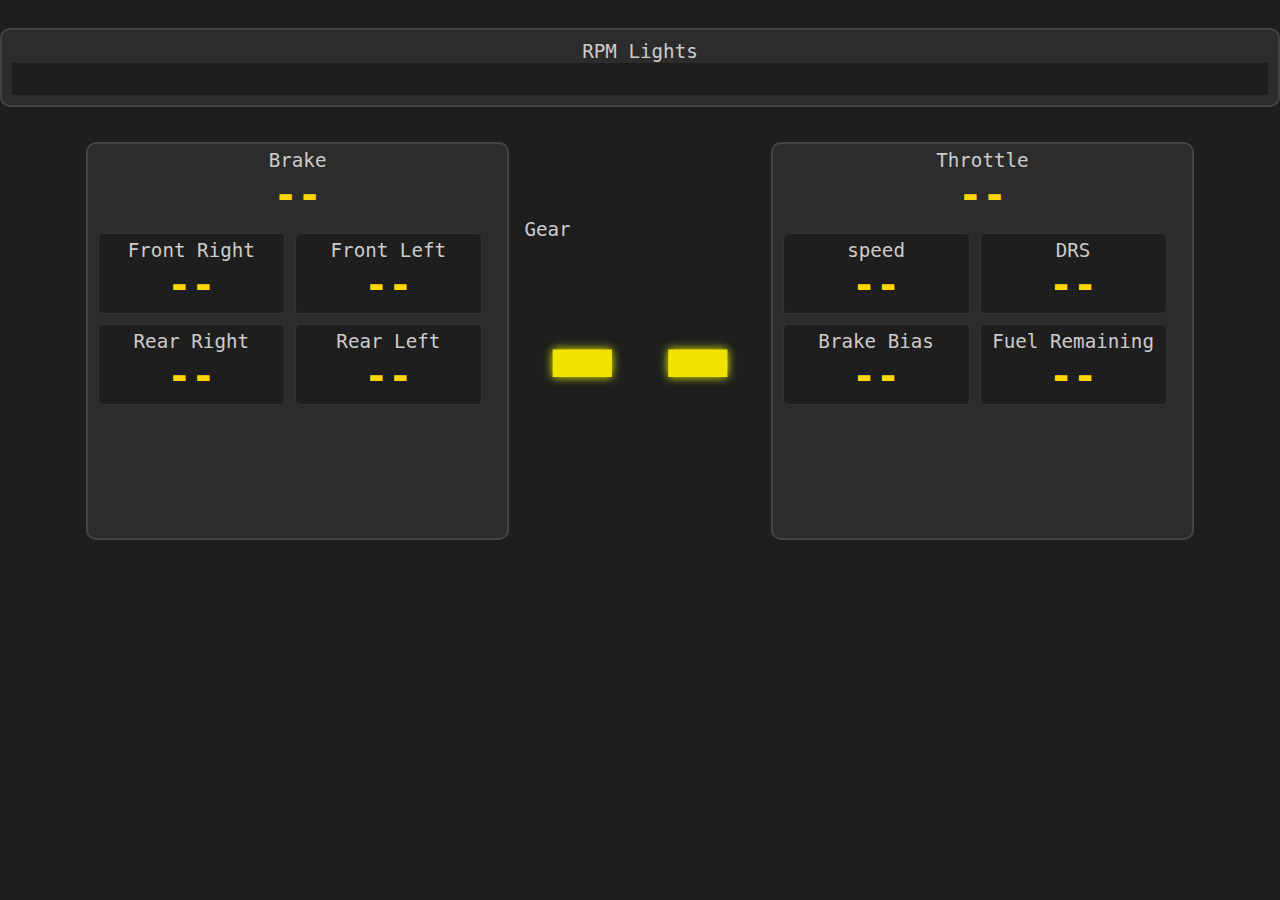
<file: page/index.html>
<!DOCTYPE html>
<html lang="en">
<head>
  <meta charset="UTF-8" />
  <meta name="viewport" content="width=device-width, initial-scale=1.0"/>
  <link rel="stylesheet" href="assets/style.css">


  
  <title>F1 Telemetry Dashboard</title>
  <style>
  </style>
</head>
<body>


  <div class="alertBarContainer">
  <div id="alertBarContainer"></div>
  </div>


  <div class="alertBarContainer">
  <div id="starterlightsPanel"></div>
  </div>





  <div class="rev_panel">
    <div class="label">RPM Lights</div>
    <div class="rpm-light-bar" id="rpmBar"></div>
  </div>

<div class="centered-panels">
  <div class="panel"> <!-- Left panel with subgrid -->
  <div class="label">Brake</div>
  <div class="value" id="Brake">--</div>

  <div class="subgrid">
    <div class="subpanel">
      <div class="label">Front Right</div>
      <div class="value" id="FR">--</div>
    </div>
    <div class="subpanel">
      <div class="label">Front Left</div>
      <div class="value" id="FL">--</div>
    </div>
    <div class="subpanel">
      <div class="label">Rear Right</div>
      <div class="value" id="RR">--</div>
    </div>
    <div class="subpanel">
      <div class="label">Rear Left</div>
      <div class="value" id="RL">--</div>
    </div>
  </div>
</div>


  <div class="gear_panel">
    <div class="label">Gear</div>
    <div class="gear_value" id="gear">--</div>
  </div>

<div class="panel"> <!-- Left panel with subgrid -->
  <div class="label">Throttle</div>
  <div class="value" id="Throttle">--</div>

  <div class="subgrid">
    <div class="subpanel">
      <div class="label">speed</div>
      <div class="value" id="speed">--</div>
    </div>
    <div class="subpanel">
      <div class="label">DRS</div>
      <div class="value" id="metricB">--</div>
    </div>
    <div class="subpanel">
      <div class="label">Brake Bias</div>
      <div class="value" id="metricC">--</div>
    </div>
    <div class="subpanel">
      <div class="label">Fuel Remaining</div>
      <div class="value" id="metricD">--</div>
    </div>
  </div>
</div>

<script src="assets/script.js"></script>

</body>
</html>
</file>
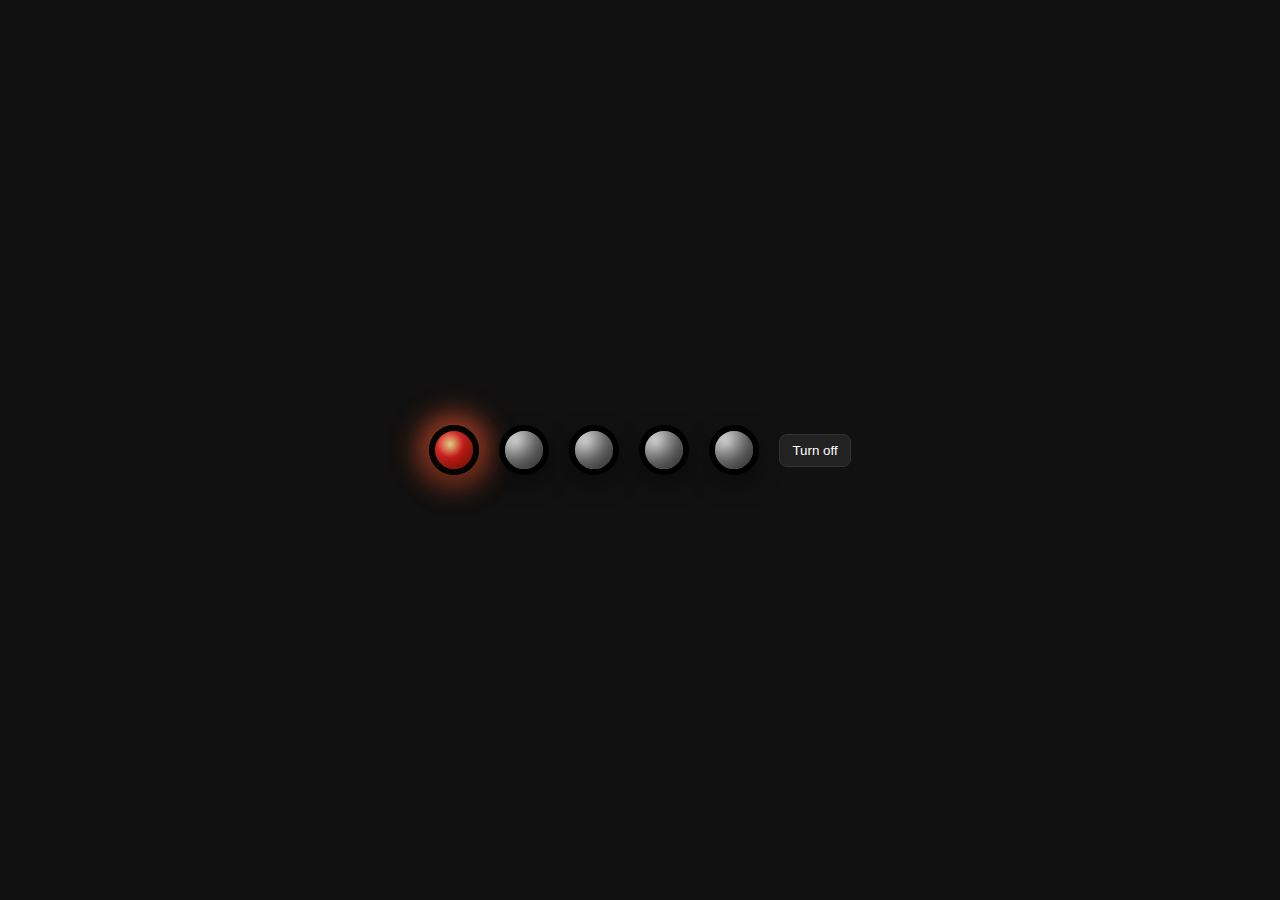
<file: starterlight.html>
<!doctype html>
<html lang="en">
<head>
<meta charset="utf-8" />
<meta name="viewport" content="width=device-width,initial-scale=1" />
<title>F1 Starter Light — Single</title>
<style>
  :root{
    --size: 50px;                 /* change this to scale the light */
    --border-width: 6px;
    --off-center: 30% 30%;
    --off-inner:#e6e6e6;
    --off-mid:#bdbdbd;
    --off-edge:#6b6b6b;
    --on-core: #e3d585;           /* bright center */
    --on-mid:  #e71d1d;           
    --on-edge: #a32300;
    --glow-color: rgba(255, 88, 55, 0.75);
    --shadow-outer: rgba(0,0,0,0.4);
    --inset-dark: rgba(0,0,0,0.55);
    --inset-light: rgba(255,255,255,0.15);
  }

  /* container to center demo on screen (not required) */
  body{
    min-height:100vh;
    margin:0;
    display:flex;
    align-items:center;
    justify-content:center;
    gap:20px;
    font-family:system-ui,Segoe UI,Roboto,Helvetica,Arial,sans-serif;
    background: #111;
    color:#eee;
  }

  /* The single light */
  .starter {
    width: var(--size);
    height: var(--size);
    border-radius: 50%;
    border: var(--border-width) solid #000; /* black border */
    box-sizing: border-box;
    /* default (off) shaded, inner highlight to suggest convex surface */
    background:
      radial-gradient(circle at var(--off-center),
        var(--off-inner) 0%,
        var(--off-mid) 40%,
        var(--off-edge) 100%);
    /* 3D feel: inner shadows and slight external shadow */
    box-shadow:
      inset -12px -14px 22px var(--inset-dark),
      inset 8px 10px 18px var(--inset-light),
      0 10px 24px var(--shadow-outer);
    display:flex;
    align-items:center;
    justify-content:center;
    user-select:none;
    transition: box-shadow 300ms ease, background 300ms ease, transform 200ms ease;
    /* single element — ensure no extra children shown */
    position:relative;
    outline: none;
  }

  /* a subtle press effect */
  .starter:active { transform: translateY(2px) scale(0.995); }

  /* ON state: bright core, warm mid, outer burn, plus glow */
  .starter.on{
    background:
      radial-gradient(circle at 40% 35%,
        var(--on-core) 0%,
        var(--on-mid) 40%,
        var(--on-edge) 100%);
    box-shadow:
      inset -6px -8px 18px rgba(0,0,0,0.35),
      inset 6px 8px 12px rgba(255,255,255,0.08),
      0 10px 30px rgba(0,0,0,0.45),
      /* outer glow (makes it look lit) */
      0 0 28px 8px var(--glow-color);
  }

  /* small subtle flicker animation when on */
  @media (prefers-reduced-motion: no-preference) {
    .starter.on::after{
      content: "";
      position: absolute;
      inset: 0;
      border-radius: 50%;
      pointer-events: none;
      box-shadow: 0 0 60px 10px rgba(255,180,40,0.08);
      animation: tinyFlicker 900ms infinite;
    }
    @keyframes tinyFlicker {
      0%   { filter: brightness(1); transform: scale(1); opacity: 1; }
      50%  { filter: brightness(0.95); transform: scale(0.998); opacity: 0.96; }
      100% { filter: brightness(1); transform: scale(1); opacity: 1; }
    }
  }

  /* accessible focus ring */
  .starter:focus-visible{
    box-shadow:
      0 0 0 4px rgba(255,195,55,0.12),
      inset -8px -8px 18px var(--inset-dark);
  }

  /* label / small helper styles */
  .controls {
    display:flex;
    flex-direction:column;
    gap:8px;
    align-items:center;
    font-size:14px;
  }
  .btn {
    background:#222;
    color:#fff;
    border:1px solid #333;
    padding:8px 12px;
    border-radius:8px;
    cursor:pointer;
  }
  .btn:active{ transform: translateY(1px); }
  .hint { font-size:12px; color:#bbb; }
</style>
</head>
<body>
  <!-- Only a single .starter element is present -->
  <div class="starter" id="one-light"
       role="switch" aria-checked="false" tabindex="0"
       title=""></div>

  <div class="starter" id="two-lights"
       role="switch" aria-checked="false" tabindex="0"
       title=""></div>


  <div class="starter" id="three-lights"
       role="switch" aria-checked="false" tabindex="0"
       title=""></div>


  <div class="starter" id="four-lights"
       role="switch" aria-checked="false" tabindex="0"
       title=""></div> 


  <div class="starter" id="five-lights"
       role="switch" aria-checked="false" tabindex="0"
       title=""></div>


  <div class="controls" aria-hidden="false">
    <button class="btn" id="toggleBtn">Turn on</button>
    
  </div>

<script>
  // Simple toggle behavior (no frameworks). Keeps aria state in sync.
  (function(){
    const ol = document.getElementById('one-light');
    const tl = document.getElementById('two-lights');
    const ttl = document.getElementById('three-lights');
    const fl = document.getElementById('four-lights');
    const el = document.getElementById('five-lights');
    const btn = document.getElementById('toggleBtn');

    function setOn(on){
      if(on){
        ol.classList.add('on');
        ol.setAttribute('aria-checked','true');
        btn.textContent = 'Turn off';
      } else {
        ol.classList.remove('on');
        ol.setAttribute('aria-checked','false');
        btn.textContent = 'Turn on';
      }
    }

    // start off
    let isOn = true;
    setOn(isOn);

    function toggle(){
      isOn = !isOn;
      setOn(isOn);
    }

    el.addEventListener('click', toggle);
    btn.addEventListener('click', toggle);

    // keyboard: Space or Enter toggles when focused
    el.addEventListener('keydown', function(e){
      if(e.code === 'Space' || e.code === 'Enter' || e.key === ' '){
        e.preventDefault();
        toggle();
      }
    });
  })();
</script>
</body>
</html>
</file>
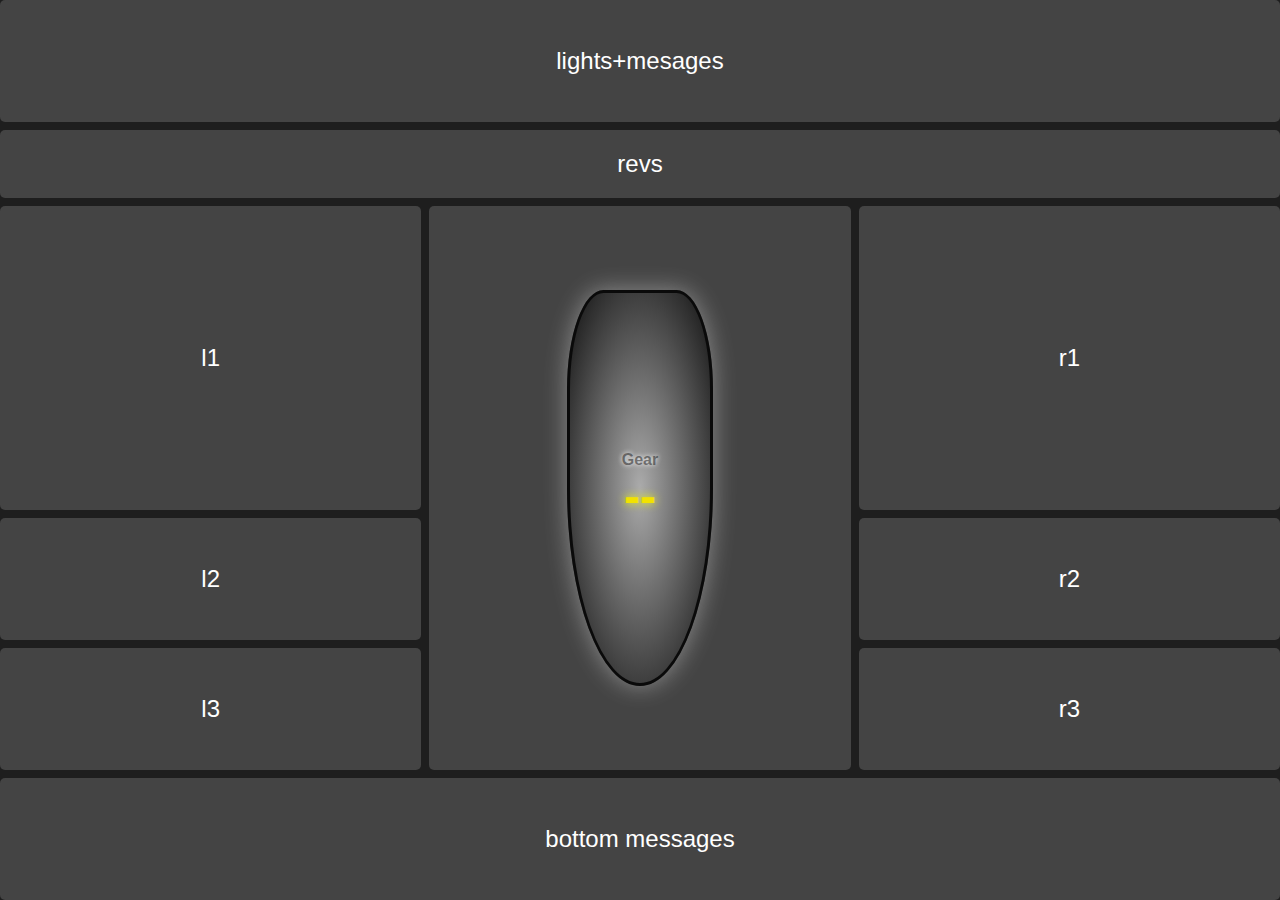
<file: page/centre_display.html>
<!DOCTYPE html>
<html lang="en">
<head>
    <meta charset="UTF-8">
    <meta name="viewport" content="width=device-width, initial-scale=1.0">
    <link rel="stylesheet" href="assets/centre_display-copy.css">
    <script src="assets/centre_display.js"></script>

    <title>Dashboard</title>
</head>
   <body>
    <div class="grid">
    <div class="item messages">lights+mesages</div>
    <div class="item rev_lights">revs</div>
    <div class="item centre_disp">
          
    <!-- brake graph -->
    <div class="bar-container-left side left" id="brakeBar"></div>

    <!-- Gear read out -->
      <div class="oval center">
        <div class="label">Gear</div>
        <div class="gear_value" id="gear">--</div>
      </div>


<div class="bar-container-right side right" id="throttleBar"></div>




    </div>
  
      <div class="item l1">l1</div>
      <div class="item l2">l2</div>
      <div class="item l3">l3</div>

   <div class="item r1">r1</div>
      <div class="item r2">r2</div>
      <div class="item r3">r3</div>

     <div class="item messages2">bottom messages</div>
  </div>
  
  

</body>


</html>
</file>
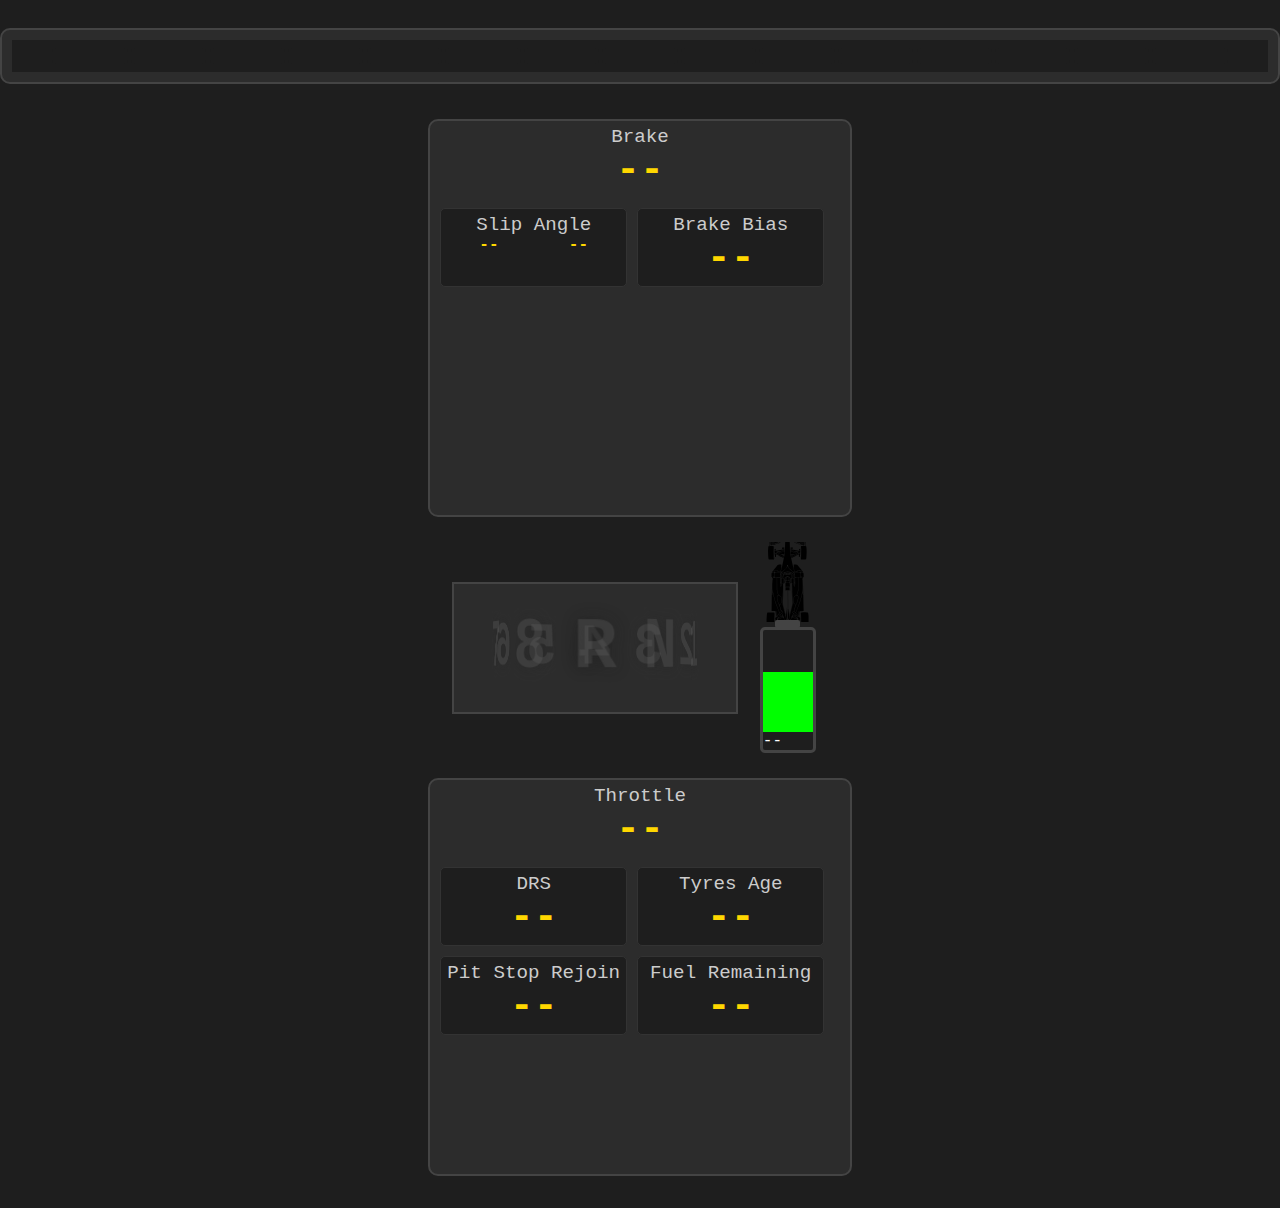
<file: page/dashboard-1-copy.html>
<!DOCTYPE html>
<html lang="en">
<head>
  <meta charset="UTF-8" />
  <meta name="viewport" content="width=device-width, initial-scale=1.0"/>
  <link rel="stylesheet" href="assets/style.css">


  
  <title>F1 Telemetry Dashboard</title>
  <style>
  </style>
  </head>
  <body>


<!-- <div id="debugOverlay"></div> -->


<!-- Alert Bar -->
  <div class="alertBarContainer">
    <div id="alertBarContainer"></div>
  </div>

  <!-- Start Lights -->
  <div class="alertBarContainer">
  <div id="starterlightsPanel"></div>
  </div>

  <!-- Rev Lights -->
  <div class="rev_panel">
    <div class="rpm-light-bar" id="rpmBar"></div>
  </div>

<div class="dashboard-row">
  <!-- Left Panel -->
<div class="centered-panels">
  <div class="panel">
    <div class="label">Brake</div>
    <div class="value" id="brake_div">--</div>

    <div class="subgrid">
      <div class="subpanel">
          <div class="label">Slip Angle</div>
            <div class="slip-values">
              <div class="value-s" id="sliprl">--</div>
              <div class="value-s" id="sliprr">--</div>
            </div>

      </div>
      
      <div class="subpanel">
        <div class="label">Brake Bias</div>
        <div class="value" id="BrakBias_Div">--</div>
      </div>


    </div> 
  </div>
</div>
 

<!-- Centre Panel -->
<div class="centered-panels">

  <!-- Gear indicator -->
  <div class="gear-wheel">
    <div class="gear-cylinder" id="gearCylinder">
      <div class="gear-item">R</div>
      <div class="gear-item">N</div>
      <div class="gear-item">1</div>
      <div class="gear-item">2</div>
      <div class="gear-item">3</div>
      <div class="gear-item">4</div>
      <div class="gear-item">5</div>
      <div class="gear-item">6</div>
      <div class="gear-item">7</div>
      <div class="gear-item">8</div>
    </div>
  </div>


  <!-- Row under the gear -->
  <div class="car-battery-container">
    
  <!-- Wire frame of Car -->
<svg class="car-wireframe"
     width="80"
     height="80"
     
     viewBox="300 100 430 800"
     
     xmlns="http://www.w3.org/2000/svg">
     
  <path
     id="CarOutline"
     style="display:inline"
     d="m 403.01038,923.63027 0.34498,-6.6541 0.67848,-2.99434 0.67848,-2.99435 h 35.90677 35.90677 v -0.99844 -0.99844 l -26.94909,-5.66877 -26.94909,-5.66877 -13.6409,-2.47169 -13.6409,-2.47169 v 9.12762 9.12763 l -2.66164,1.66222 -2.66163,1.66222 v 7.59188 7.59187 l 6.32139,0.40562 6.32139,0.40562 z m 38.24877,5.98868 h 35.26671 v -7.86276 -7.86277 l -34.4318,-0.1768 -34.43179,-0.17681 -0.81674,3.049 -0.81675,3.049 -0.0182,4.99057 -0.0181,4.99057 z m 47.20991,0 h 3.95828 l 2.0304,-3.92636 2.03041,-3.92637 v -4.05855 -4.05855 h -5.98869 -5.98869 v 7.98492 7.98491 z m 23.25755,-0.31062 3.26109,0.26989 0.80991,-1.31045 0.8099,-1.31045 h -4.07099 -4.071 v 1.04055 1.04055 z m 20.28241,0.29025 1.58499,0.0204 0.8359,-1.35252 0.83591,-1.35253 1.23886,0.76566 1.23886,0.76565 v -7.39803 -7.39805 l -4.32516,0.0204 -4.32516,0.0204 -1.85683,1.17574 -1.85681,1.17573 0.7578,5.64977 0.75779,5.64978 1.76443,1.11865 1.76444,1.11863 z m 9.94295,-2.97397 1.33666,-3.65975 -1.33666,-3.65975 -1.33667,-3.65976 v 7.31951 7.3195 z m 39.0432,2.99434 h 35.26671 v -7.98491 -7.98492 h -35.26671 -35.26671 v 7.98492 7.98491 z m 44.96416,0 h 7.03582 l -0.77145,-8.0687 -0.77144,-8.06869 -1.89129,-1.16889 -1.89129,-1.16887 -0.5308,-9.39389 -0.5308,-9.39389 h -0.36645 -0.36646 l -39.66704,7.98491 -39.66702,7.98492 h -1.15028 -1.15027 l 0.82249,1.33082 0.82249,1.33081 h 36.51899 36.51899 v 9.31574 9.31573 z m -114.81035,-5.32327 h 12.09774 l -0.67931,-23.62204 -0.6793,-23.62205 -9.40896,-0.39174 -9.40897,-0.39172 -1.78306,1.78306 -1.78306,1.78305 -0.2264,22.23071 -0.2264,22.23073 z m 9.95932,-45.24786 h -0.66541 v -0.66541 -0.66541 h 0.66541 0.66541 v 0.66541 0.66541 z m -27.55926,29.50645 1.71877,-0.55559 -0.46577,-4.07886 -0.46579,-4.07886 -13.89576,-2.94881 -13.89578,-2.9488 -27.9472,-6.78192 -27.94721,-6.78191 -2.66163,-0.60486 -2.66164,-0.60484 0.44734,-8.73567 0.44733,-8.73566 2.87972,-2.00633 2.8797,-2.00633 11.31197,-8.19126 11.31196,-8.19127 0.94958,-1.42274 0.94957,-1.42272 1.04666,0.27197 1.04665,0.27197 6.65409,-3.81037 6.6541,-3.81038 2.38911,-1.81102 2.38912,-1.81103 -2.19628,-5.29713 -2.19626,-5.29712 -0.45262,-0.48157 -0.45261,-0.48157 -5.84106,4.78631 -5.84106,4.78631 -2.47559,4.59689 -2.47559,4.59687 -1.09372,-0.67596 -1.09373,-0.67596 0.9386,-1.51869 0.9386,-1.51869 -4.57665,2.76066 -4.57664,2.76067 -9.13616,5.61171 -9.13615,5.61172 -9.82802,4.73059 -9.82802,4.73058 v 9.31198 9.312 l 2.65265,2.30064 2.65266,2.30063 0.48915,4.46815 0.48915,4.46815 46.35612,9.63105 46.35612,9.63104 2.73674,0.45082 2.73672,0.4508 z m -98.86857,-20.19071 h -0.66541 v -0.66541 -0.66541 h 0.66541 0.66541 v 0.66541 0.66541 z m 135.64278,20.85051 1.655,-0.63508 48.1305,-9.67143 48.1305,-9.67145 v -2.36988 -2.36989 l 1.66353,-3.68139 1.66352,-3.68138 0.75407,10.60557 0.75407,10.60556 0.24404,-11.64467 0.24405,-11.64467 h 1.38912 1.38912 l -0.391,-9.38886 -0.39101,-9.38886 -7.36599,-2.98904 -7.36599,-2.98902 -13.65631,-8.24981 -13.65631,-8.2498 h -0.60351 -0.60352 v 1.99623 1.99623 h -1.08242 -1.08243 l -1.80393,-4.59753 -1.80393,-4.59753 -1.13907,0.70399 -1.13908,0.70399 0.36567,-1.28423 0.36569,-1.28422 -5.92259,-4.71715 -5.92258,-4.71715 -1.26984,0.7848 -1.26985,0.78481 0.94958,-1.53645 0.94957,-1.53644 h -1.08713 -1.08715 l -2.15157,5.98328 -2.15158,5.98327 4.15829,2.5502 4.15829,2.55021 7.5367,3.43006 7.53669,3.43006 0.44822,1.09267 0.44822,1.09266 9.06258,6.90608 9.06257,6.90609 h 1.88601 1.886 l 1.86589,2.99434 1.86587,2.99434 0.18187,6.58845 0.18188,6.58843 1.60415,0.99141 1.60413,0.99141 -0.71203,0.71202 -0.71202,0.71202 -41.83566,9.91816 -41.83565,9.91814 -3.20658,0.42144 -3.20659,0.42146 -0.40975,2.66164 -0.40976,2.66164 0.74223,2.42518 0.74222,2.42518 z m -145.1009,-12.8656 h 0.52303 l 0.76603,-1.99623 0.76602,-1.99622 h -1.28904 -1.28906 v 1.99622 1.99623 z m 105.10735,-0.15437 2.49189,0.15437 -1.48222,-1.78597 -1.48223,-1.78597 0.6953,-0.69529 0.69529,-0.6953 -17.82492,-2.84202 -17.82491,-2.842 h -2.44497 -2.44497 l 1.26428,1.17982 1.26428,1.17981 14.63901,3.38538 14.63901,3.38538 2.66164,0.6037 2.66164,0.60371 z m 42.53702,0.15437 h 1.20692 l 17.10255,-4.02172 17.10257,-4.02174 3.03116,-1.21719 3.03115,-1.21719 -1.99623,-0.0948 -1.99623,-0.0948 -19.3444,2.87491 -19.34441,2.87493 v 2.45876 2.45875 z m -147.65713,-6.65409 h 0.51028 l 0.64206,-3.35882 0.64208,-3.3588 -1.15234,-0.71219 -1.15234,-0.71219 v 4.07099 4.07101 z m 103.08605,-2.9713 0.45782,-1.10645 -2.08588,-3.18347 -2.0859,-3.18347 -2.66656,-0.84633 -2.66655,-0.84633 -4.92238,-9.36731 -4.92237,-9.36729 -1.92487,-0.73864 -1.92486,-0.73864 -22.12861,4.27842 -22.12862,4.27841 -2.13856,0.61349 -2.13855,0.6135 -2.06483,5.25656 -2.06485,5.25656 4.2034,0.67301 4.20339,0.67302 21.29311,2.73643 21.2931,2.73643 11.97738,1.68427 11.97737,1.68429 z m 7.19439,1.6201 0.99812,0.0204 -0.0877,-6.9868 -0.0877,-6.9868 -1.8795,-11.97738 -1.8795,-11.97737 -0.60624,-2.66164 -0.60626,-2.66164 -1.94697,-8.65822 -1.94696,-8.65823 -7.57041,-29.27011 -7.57039,-29.27014 -5.3426,-20.62769 -5.34259,-20.6277 -0.7035,-15.34945 -0.7035,-15.34943 2.20381,-55.8494 2.20383,-55.84938 0.29595,-33.4805 0.29594,-33.4805 -0.66541,0.87543 -0.66541,0.87542 -3.13981,0.44101 -3.13982,0.44099 0.90507,-1.46442 0.90506,-1.46442 6.55992,-3.32416 6.55995,-3.32416 v -23.10396 -23.10397 l -1.66352,-1.31713 -1.66353,-1.31714 -9.99912,-0.25434 -9.99913,-0.25435 0.41222,23.69975 0.41224,23.69975 -1.05965,16.63524 -1.05967,16.63524 -4.1058,0.40067 -4.10582,0.40066 -1.88287,-2.26862 -1.88288,-2.26863 -0.47665,-39.72015 -0.47666,-39.72013 h -14.58774 -14.58775 l 0.5274,62.88121 0.5274,62.88121 2.8849,11.31196 2.88488,11.31196 4.22051,11.49429 4.22052,11.4943 8.76452,4.24 8.76454,4.24002 4.38199,3.5764 4.382,3.57641 3.10245,15.29059 3.10243,15.2906 0.96499,12.21702 0.96499,12.21703 -1.53268,4.64405 -1.53268,4.64404 -5.69993,5.09745 -5.69996,5.09744 -4.21325,3.53967 -4.21327,3.53968 v 3.58002 3.58002 l 6.57147,20.82751 6.57146,20.82751 1.46474,5.65598 1.46476,5.65598 h 2.49203 2.49204 l 3.49368,4.152 3.49367,4.152 2.02509,3.91609 2.0251,3.91611 -5.73317,5.40243 -5.73317,5.40245 1.86915,-1.03338 1.86915,-1.03338 -0.95437,1.5442 -0.95437,1.5442 1.6815,4.65011 1.6815,4.65011 h 1.06348 1.06347 v 1.51682 1.5168 l 2.32893,1.90893 2.32893,1.90892 -1.99623,-0.86278 -1.99622,-0.86278 2.58329,2.0949 2.58329,2.09493 -1.25247,0.0404 -1.25248,0.0405 2.32894,1.35648 2.32893,1.35648 v 1.95654 1.95654 l 3.375,5.34634 3.37498,5.34634 -0.79189,1.28132 -0.79189,1.28134 h -1.9177 -1.91768 v 1.25227 1.25229 l 1.3606,0.84089 1.36061,0.84089 3.88385,7.69387 3.88385,7.69386 3.95711,1.63909 3.95712,1.63909 1.70213,4.21101 1.70213,4.21099 1.40639,0.97774 1.40637,0.97772 z m 31.48824,0.0204 h 1.21211 l 2.86932,-5.92725 2.86933,-5.92724 2.90538,-0.99053 2.90536,-0.99051 1.04044,0.27778 1.04044,0.27777 4.5581,-9.66255 4.5581,-9.66254 -1.93879,-0.43028 -1.93878,-0.4303 v -1.89864 -1.89865 h 1.02819 1.02818 l 2.63157,-4.91856 2.63156,-4.91855 -0.3327,-1.07014 -0.33271,-1.07013 h 1.40937 1.40935 l -0.82249,-1.33081 -0.82248,-1.33082 h 1.40935 1.40936 v -1.99623 -1.99623 h 1.30547 1.30547 l 0.83503,-3.32705 0.83504,-3.32705 h 1.05635 1.05636 l 1.461,-4.19104 1.46102,-4.19106 v -2.38781 -2.3878 l -3.99246,-2.3584 -3.99246,-2.35841 v -2.42152 -2.42153 l 2.23863,-3.61293 2.23862,-3.61293 3.23744,-3.55936 3.23746,-3.55934 1.58308,0.60748 1.58307,0.60748 3.75407,-13.01796 3.75407,-13.01796 5.16442,-16.17334 5.16441,-16.17336 -0.81032,-2.11169 -0.81033,-2.1117 -8.4803,-6.6644 -8.48029,-6.66439 -2.36185,-3.6082 -2.36185,-3.6082 0.18261,-12.69776 0.18262,-12.69776 2.29467,-13.30819 2.29467,-13.30819 2.05844,-5.15569 2.05845,-5.1557 7.83906,-5.06663 7.83907,-5.06663 3.76756,-0.82749 3.76756,-0.8275 4.10554,-10.38947 4.10554,-10.38946 2.68792,-9.83497 2.68794,-9.83497 1.19916,-13.9736 1.19916,-13.9736 -0.70946,-52.90007 -0.70946,-52.90006 h -6.26236 -6.26237 l -8.38151,0.87604 -8.3815,0.87603 0.87076,28.06928 0.87076,28.06929 -1.37723,11.89214 -1.37724,11.89215 -1.50717,1.81604 -1.50718,1.81603 -3.44095,-0.39999 -3.44097,-0.39999 -0.85368,-7.98492 -0.85367,-7.98491 -0.14444,-32.39085 -0.14444,-32.39085 -10.85308,0.4559 -10.85308,0.45591 -0.35712,2.43318 -0.35712,2.43317 -0.4026,10.2049 -0.4026,10.20488 0.30549,11.31196 0.30549,11.31197 7.31486,3.94578 7.31485,3.94578 v 1.0448 1.04478 h -1.91769 -1.91769 l -0.82249,-1.33082 -0.82249,-1.33082 h -1.41633 -1.41633 l 0.92112,47.57679 0.92112,47.57679 1.89928,39.92458 1.89929,39.92458 0.005,12.82899 0.005,12.82899 -2.68207,13.12198 -2.68206,13.12199 -6.56746,24.62015 -6.56745,24.62016 -6.77902,27.13442 -6.77902,27.13442 -1.91313,13.45557 -1.91315,13.45556 -0.0244,6.3214 -0.0245,6.32139 z m 10.09986,-0.64538 3.99246,-0.64167 24.62016,-3.39881 24.62015,-3.39879 9.44376,-1.61366 9.44376,-1.61366 -2.26746,-5.33827 -2.26745,-5.33828 -23.89381,-4.3645 -23.89381,-4.3645 -2.42587,0.93089 -2.42587,0.9309 -3.73337,8.23378 -3.73338,8.23378 -3.30599,2.16617 -3.306,2.16618 -0.94572,3.02979 -0.9457,3.0298 -1.48416,0.99625 -1.48415,0.99626 z M 499.81519,877.717 h 0.66541 v -0.66541 -0.66541 h -0.66541 -0.66541 v 0.66541 0.66541 z m 112.88659,-1.33082 h 0.364 l -0.54378,-4.65786 -0.54378,-4.65787 h -1.85063 -1.85063 v 0.7315 0.7315 l 2.03041,3.92636 2.0304,3.92637 z M 410.6503,875.05536 h 0.66541 v -0.6654 -0.66541 h -0.66541 -0.66541 v 0.66541 0.6654 z m 112.65641,-6.65409 0.86759,-4.65787 1.6722,-9.98114 1.6722,-9.98115 -0.25854,-5.32327 -0.25854,-5.32328 -2.61942,-17.30065 -2.61941,-17.30065 -3.19506,-17.30065 -3.19506,-17.30065 -0.10833,51.23654 -0.10833,51.23654 0.7829,2.91956 0.78289,2.91956 2.8587,0.40749 2.85862,0.40749 z m -111.84861,3.99246 h 1.4732 l -0.73303,-1.91025 -0.73304,-1.91024 1.58877,-0.64633 1.58876,-0.64634 -2.32893,-0.105 -2.32894,-0.10512 v 2.66164 2.66164 z m 90.94019,0 h 3.24851 l 0.9571,-1.54862 0.9571,-1.54864 0.11951,-50.35338 0.11951,-50.35339 -0.99812,7e-5 -0.99802,5e-5 v 0.85796 0.85794 l -4.7774,26.75656 -4.77742,26.75654 -0.36247,10.64656 -0.36246,10.64655 1.71115,13.30819 1.71114,13.3082 0.10168,0.3327 0.10168,0.33271 z m -91.63709,-8.13929 2.77255,0.15437 0.81209,-0.81211 0.81211,-0.81209 6.3965,-0.49175 6.3965,-0.49175 18.29877,-3.50422 18.29876,-3.50422 v -1.2467 -1.24671 l -2.09703,-4.05522 -2.09704,-4.05523 -2.22813,0.68686 -2.22812,0.68685 -19.82109,6.7575 -19.8211,6.75749 -1.59446,1.32329 -1.59446,1.32328 -1.08903,-0.98657 -1.08903,-0.98657 0.89507,1.56281 0.89506,1.56281 -2.34523,0.61175 -2.34522,0.61175 z m 199.51199,0.15437 h 0.66541 v -0.66541 -0.66541 h -0.66541 -0.66541 v 0.66541 0.66541 z m -5.06911,-1.53022 2.91581,0.1994 0.75974,-1.22929 0.75975,-1.22929 -7.0026,-2.58065 -7.0026,-2.58063 -14.80664,-4.89542 -14.80664,-4.89541 -1.82209,0.38772 -1.82208,0.38773 -2.33546,3.69192 -2.33544,3.69192 v 0.48305 0.48303 l 18.29877,3.43572 18.29876,3.43571 3.99246,0.50755 3.99246,0.50755 z m -175.25638,-11.2758 9.98063,-3.45462 0.41869,-1.11065 0.41869,-1.11066 1.91024,0.73304 1.91024,0.73303 v -1.55175 -1.55173 l 1.33082,0.82248 1.33082,0.82249 v -1.19871 -1.1987 L 452.23841,842 l 4.99057,-1.53701 1.80093,-1.16603 1.80092,-1.16604 -1.64849,-3.1636 -1.64848,-3.16358 -0.33622,-0.40558 -0.33621,-0.40558 -14.45524,8.82262 -14.45524,8.82262 -3.99193,3.20979 -3.99194,3.2098 z m 123.05345,2.15947 h 1.94939 l 1.33082,-2.48667 1.33082,-2.48664 -0.84038,-0.8404 -0.84039,-0.84039 h 1.81878 1.81879 l -1.6524,-1.6524 -1.6524,-1.6524 -1.20515,1.94999 -1.20516,1.94997 1.37307,0.84861 1.37307,0.84859 -2.77414,0.72546 -2.77413,0.72546 v 1.45541 1.45541 z m 0.0468,-1.33082 h -0.66541 v -0.66541 -0.66541 h 0.66541 0.66541 v 0.66541 0.66541 z m 44.58245,0.30755 0.66541,-0.54613 -3.99246,-3.20115 -3.99246,-3.20115 -1.55262,-0.007 -1.55262,-0.007 -0.44361,-1.06548 -0.4436,-1.06547 -10.5985,-6.39819 -10.5985,-6.3982 -0.49959,1.49875 -0.49958,1.49874 -1.81903,1.81904 -1.81903,1.81903 2.46097,2.22714 2.46098,2.22715 15.77941,5.67265 15.77942,5.67263 z m 1.99623,1.02327 h 0.66541 v -0.66541 -0.66541 h -0.66541 -0.66541 v 0.66541 0.66541 z m 32.37459,-1.33082 h 1.10032 l -0.58596,-3.99246 -0.58598,-3.99246 h -0.51436 -0.51436 v 3.99246 3.99246 z m -241.09141,-1.77442 0.88721,-0.88722 -0.88721,-0.88722 -0.88721,-0.8872 v 1.77442 1.77442 z m 3.77065,0.4436 h 0.66541 v -0.66541 -0.66541 h -0.66541 -0.66541 v 0.66541 0.66541 z m 73.11652,0 h 2.07477 v -1.23576 -1.23576 l -2.09129,-2.09129 -2.09129,-2.09129 h -0.34854 -0.34855 v 1.99623 1.99623 h 1.18755 1.18756 l -0.82249,1.33082 -0.82248,1.33082 z m 160.15638,-0.0679 0.37953,0.0679 -1.42447,-2.66164 -1.42447,-2.66164 h -2.1712 -2.17121 l 0.9364,-0.9364 0.9364,-0.93639 -25.65466,-25.68 -25.65466,-25.67998 h -1.49533 -1.49533 l -3.50804,5.0621 -3.50804,5.06211 v 1.56713 1.56712 l 12.31008,9.72202 12.31008,9.72204 6.86784,4.96786 6.86782,4.96787 13.75987,7.891 13.75986,7.89101 z M 397.34211,849.7698 h 0.66541 v -0.66541 -0.66541 h -0.66541 -0.66541 v 0.66541 0.66541 z m 13.1063,-7.55196 11.00325,-5.88434 10.09585,-7.58816 10.09584,-7.58816 10.12175,-8.33462 10.12175,-8.33463 v -1.36534 -1.36536 l -5.07238,-5.43786 -5.07239,-5.43786 -13.89179,14.91451 -13.89179,14.91449 0.36568,1.32037 0.36567,1.32037 -1.12569,-0.69572 -1.1257,-0.69571 -12.25833,12.3095 -12.25833,12.30952 0.76168,0.76167 0.76169,0.76168 z m -10.60174,4.89032 h -0.66541 l 0.82249,-1.33082 0.82249,-1.33082 h 0.66541 0.66541 l -0.82249,1.33082 -0.82249,1.33082 z m -9.15865,-1.33082 h 0.6654 v -0.66541 -0.66541 h -0.6654 -0.66541 v 0.66541 0.66541 z m 4.96153,-1.10216 1.63447,-1.63447 0.13363,-4.28767 0.13363,-4.28766 0.22813,-20.96041 0.22811,-20.9604 h 1.33082 1.33082 v 23.84493 23.84491 l 14.30631,-14.65459 14.3063,-14.65461 -0.3257,-1.5863 -0.32572,-1.58631 -14.01681,-35.21851 -14.01683,-35.21852 -6.54038,-17.96606 -6.54036,-17.96606 -4.69503,-15.96983 -4.69502,-15.96983 -5.95254,-24.62016 -5.95253,-24.62015 -0.99523,-5.32328 -0.99522,-5.32328 -1.04443,5.98869 -1.04441,5.98869 -3.27079,2.85366 -3.27079,2.85366 -1.2848,0.47339 -1.28481,0.47338 -0.97819,81.51268 -0.97818,81.51268 h 18.76206 18.76208 l 1.36145,2.5439 1.36146,2.5439 1.33562,15.08946 1.33562,15.08945 0.012,9.91461 0.012,9.9146 z m 32.3014,-33.49914 h -0.66541 v -0.66541 -0.66541 h 0.66541 0.66541 v 0.66541 0.66541 z m 200.5521,12.62528 0.92919,-21.31059 1.73653,-5.30579 1.73653,-5.30578 19.15143,-0.37041 19.15143,-0.37042 -0.84375,-34.89629 -0.84374,-34.8963 -0.86883,-46.89227 -0.86882,-46.89227 -4.46747,-2.63587 -4.46745,-2.63586 v -4.03733 -4.03735 h -1.02029 -1.0203 l -3.01009,14.47342 -3.0101,14.47342 -7.25395,26.62679 -7.25396,26.62678 -6.55838,18.45396 -6.55839,18.45395 -13.31917,33.93589 -13.31918,33.9359 -2.17691,5.11133 -2.17688,5.11134 1.39913,-0.86471 1.39914,-0.86472 v 2.29657 2.29657 l 0.87933,-0.87932 0.87932,-0.87933 1.5584,2.98646 1.55842,2.98646 1.55472,-0.33271 1.55473,-0.3327 -0.33271,1.66352 -0.3327,1.66352 1.76244,-0.36568 1.76244,-0.36567 -0.70025,1.13304 -0.70026,1.13303 8.70392,8.54838 8.70391,8.54837 -0.29978,-23.28933 -0.29976,-23.28934 0.18211,-1.21992 0.18211,-1.21991 0.95292,0.95292 0.95292,0.95292 0.97719,21.5601 0.97721,21.56011 0.07,3.12769 0.07,3.12769 0.99424,1.53018 0.9942,1.53017 z m -28.87641,-7.302 h -0.66541 v -0.66541 -0.66541 h 0.66541 0.66541 v 0.66541 0.66541 z m -133.08193,22.62392 h 0.66541 v -0.6654 -0.66541 h -0.66541 -0.66541 v 0.66541 0.6654 z m -27.52456,-37.98453 7.313,-7.04298 -5.47325,-20.00402 -5.47325,-20.00402 -5.30839,-13.70933 -5.30842,-13.70934 -6.75941,-16.49599 -6.75942,-16.49598 -2.71394,-10.1204 -2.71394,-10.1204 -0.76397,-12.78839 -0.76396,-12.78838 0.90157,-4.8058 0.90157,-4.8058 3.39239,-4.03162 3.39241,-4.03164 h 2.31943 2.31945 l -5.13357,-14.88511 -5.13356,-14.8851 -1.95669,-12.06399 -1.9567,-12.06398 -0.005,-58.19799 -0.005,-58.19799 -3.41834,-0.85794 -3.41833,-0.85795 -14.60194,0.60162 -14.60192,0.60163 -2.20792,2.2079 -2.20791,2.20793 -1.16718,29.63001 -1.16718,29.63001 0.7336,27.2818 0.7336,27.28179 2.00759,13.71216 2.0076,13.71217 3.45495,15.56586 3.45497,15.56586 5.30844,21.29311 5.30843,21.2931 6.04223,18.63147 6.04221,18.63147 12.37464,31.93967 12.37462,31.93966 4.80492,11.8685 4.80493,11.86848 1.29645,1.56216 1.29648,1.56214 -0.43929,0.70931 -0.43931,0.70932 z m 152.03384,5.03615 0.85495,-0.98751 8.10113,-20.62769 8.10113,-20.6277 9.27931,-23.95475 9.27931,-23.95475 6.12288,-19.29688 6.12288,-19.29687 6.55786,-26.61639 6.55787,-26.61639 2.64688,-13.9736 2.64686,-13.9736 1.59727,-13.89782 1.59726,-13.89783 -0.66208,-51.31232 -0.66209,-51.31232 -0.94577,-2.23593 -0.94576,-2.23595 -4.08435,-1.42381 -4.08435,-1.42381 -12.77689,0.0181 -12.7769,0.0182 -2.79555,0.75046 -2.79555,0.75048 0.13391,61.44716 0.13391,61.44717 -2.43555,11.30547 -2.43553,11.30547 -4.55127,11.78471 -4.55125,11.78471 v 1.15551 1.1555 l 1.75394,-0.67305 1.75394,-0.67305 3.53726,2.7824 3.53725,2.78241 1.53827,5.58462 1.53827,5.58462 -0.11485,8.97247 -0.11485,8.97246 -1.5067,8.32819 -1.5067,8.32818 -3.96627,12.39354 -3.96628,12.39354 -8.50556,19.77306 -8.50555,19.77308 -6.70964,22.24689 -6.70974,22.24691 v 1.43905 1.43906 l 6.93087,7.01804 6.93086,7.01804 z m -0.74309,-0.3221 h -0.66541 v -0.66541 -0.66541 h 0.66541 0.66541 v 0.66541 0.66541 z m -82.30326,-39.56654 0.6628,-1.6382 -0.6135,-2.35426 -0.61349,-2.35426 -0.0494,3.99246 -0.0494,3.99245 z m -77.80687,-38.12137 1.20156,-2.14707 9.20768,-7.34667 9.20768,-7.34665 1.48902,-5.52981 1.48902,-5.52979 -0.90211,-9.42186 -0.90213,-9.42184 -2.56068,-15.24108 -2.56068,-15.24109 -1.88573,-2.87798 -1.88572,-2.87799 -12.17078,-6.28595 -12.17078,-6.28597 -2.888,0.73358 -2.888,0.73356 -1.88384,3.04377 -1.88383,3.04376 -0.62226,9.68203 -0.62226,9.68202 1.64699,10.28026 1.647,10.28026 3.30845,10.64656 3.30846,10.64655 6.0597,14.46422 6.05968,14.46424 z m 164.32077,-1.10614 1.70364,-3.05133 6.6062,-16.63524 6.60619,-16.63524 2.86849,-13.9736 2.8685,-13.97361 -0.54115,-10.83738 -0.54114,-10.83739 -2.27292,-3.46891 -2.27293,-3.46893 h -3.92383 -3.92383 l -7.6218,3.37072 -7.6218,3.37072 -4.19457,3.19937 -4.19458,3.19935 -2.12307,7.73623 -2.12306,7.73622 -1.40293,10.41015 -1.40293,10.41015 v 11.87724 11.87724 l 4.65755,5.15534 4.65754,5.15534 4.606,3.1561 4.60601,3.15607 1.63838,3.06137 1.6384,3.06136 z m -240.35271,-102.19659 0.74376,-7.8e-4 2.58329,-1.88735 2.58329,-1.88735 -0.31249,-15.74601 -0.31249,-15.746 -0.35292,-60.55227 -0.35292,-60.55228 -0.99186,8.65033 -0.99186,8.65032 -1.66978,69.53608 -1.66977,69.53608 z m 312.66418,-1.37373 0.66541,0.0425 -0.29828,-10.97945 -0.29826,-10.97945 -1.49033,-59.88687 -1.49032,-59.88686 -0.66704,-0.66541 -0.66705,-0.66541 0.30517,41.2554 0.30518,41.25539 -1.05487,28.31161 -1.05489,28.31162 2.53994,1.9222 2.53993,1.9222 z M 511.06646,583.60595 h 20.02299 v -15.96983 -15.96983 h -19.81639 -19.81641 l -0.2066,15.96983 -0.20659,15.96983 z m -0.43627,-35.41632 19.79385,-0.14961 1.66352,-0.1831 1.66353,-0.18309 -0.008,-7.65221 -0.008,-7.65221 -0.85721,-11.01204 -0.85721,-11.01204 -20.76063,0.36549 -20.76061,0.36548 -0.37443,17.23026 -0.37442,17.23028 0.54287,1.40119 0.54286,1.40121 z m -68.04022,-7.1699 h 1.87561 l 0.80262,-4.32516 0.8026,-4.32516 -0.4096,-9.31574 -0.4096,-9.31573 h -3.32704 -3.32705 l 0.28197,9.31573 0.28198,9.31574 0.77644,4.32516 0.77645,4.32516 z m 135.61846,0 h 1.96425 l 0.64224,-1.03917 0.64224,-1.03918 0.95809,-13.05201 0.95808,-13.05201 -3.18532,0.45029 -3.1853,0.45029 -0.37926,13.64089 -0.37927,13.6409 z m -135.79525,-31.89596 1.27616,-1.27616 0.88731,-35.6486 0.8873,-35.64859 2.89634,-5.61899 2.89634,-5.61897 4.317,-4.91679 4.31699,-4.91678 -0.33271,-0.44349 -0.3327,-0.4435 0.3327,0.24217 0.33271,0.24217 8.4447,-6.21663 8.44471,-6.21664 8.85594,-2.77094 8.85595,-2.77095 9.31573,-0.7309 9.31574,-0.73091 9.31573,1.47864 9.31574,1.47865 4.71256,1.32937 4.71256,1.32937 7.51968,4.52811 7.51967,4.52811 0.51201,-0.512 0.51201,-0.51201 7.00428,8.74059 7.00428,8.74061 2.55356,5.77275 2.55356,5.77273 0.86659,34.65652 0.86661,34.65652 1.65816,0.6363 1.65816,0.63629 0.81152,-8.8929 0.81153,-8.89291 -0.51102,-27.2818 -0.51101,-27.28179 -1.64481,-5.98869 -1.64483,-5.98868 -1.83533,-3.55231 -1.83533,-3.5523 -6.85729,-9.09048 -6.85727,-9.09048 -6.1396,-6.47458 -6.1396,-6.4746 -11.31197,-9.97672 -11.31196,-9.97673 -5.07612,-6.75279 -5.0761,-6.75279 -2.1231,-4.74311 -2.12309,-4.74309 -0.12031,-0.99811 -0.12031,-0.99812 -1.33082,0.0542 -1.33081,0.0542 -1.58806,4.58698 -1.58805,4.58698 -4.31879,6.33816 -4.3188,6.33816 -17.63405,17.08114 -17.63404,17.08113 -7.06795,9.29699 -7.06795,9.29701 v 1.28491 1.28491 l -1.4643,0.94956 -1.46429,0.94958 -1.55024,2.9446 -1.55025,2.94458 -0.88743,4.37492 -0.88741,4.37491 -0.0905,32.60508 -0.0905,32.60507 0.60434,4.9851 0.60434,4.9851 z m 39.51672,-1.41775 2.58087,-1.38124 v -1.65161 -1.65162 l -1.30734,-10.61163 -1.30734,-10.61165 -0.12257,-3.99245 -0.12244,-3.99246 1.54101,-5.98869 1.54102,-5.98868 0.50973,-2.49461 0.50975,-2.4946 1.95603,-2.98528 1.95603,-2.98529 6.08751,-3.56751 6.08752,-3.56752 6.45676,-0.76471 6.45677,-0.76471 5.01502,1.6551 5.01504,1.65512 4.99022,4.50837 4.99023,4.50837 2.86567,6.66143 2.86566,6.66141 0.17192,5.63754 0.17191,5.63754 -0.92421,13.92099 -0.92423,13.921 -1.62155,1.03034 -1.62156,1.03034 5.01333,0.0204 5.01331,0.0204 -0.19178,-27.6145 -0.19179,-27.6145 3.38617,-15.30442 3.38616,-15.30442 0.85456,-5.09145 0.85456,-5.09146 -1.45898,-1.75796 -1.45899,-1.75796 -2.6127,0.68324 -2.61272,0.68327 v 6.27708 6.27708 l -0.69669,0.69669 -0.69668,0.69668 -3.29577,-0.63002 -3.29578,-0.63002 v -1.77497 -1.77495 l 2.32894,-1.39695 2.32893,-1.39695 -2.38726,-1.42959 -2.38727,-1.42959 0.81343,-2.56287 0.81342,-2.56287 h -2.16446 -2.16444 l 0.82248,-1.33081 0.82249,-1.33082 h -3.32705 -3.32705 l -0.86242,1.39544 -0.86244,1.39544 -1.54504,-1.24326 -1.54504,-1.24327 -19.60981,-0.13554 -19.60979,-0.13556 -1.88537,2.97772 -1.88539,2.97771 -0.90178,4.32517 -0.90179,4.32516 h 2.84592 2.84592 l -0.82249,1.33082 -0.82248,1.33082 h -3.91393 -3.91391 l -0.15325,-2.32894 -0.15325,-2.32893 0.23856,-2.33869 0.23855,-2.33869 -1.76467,-1.76466 -1.76468,-1.76468 h -2.31308 -2.3131 v 3.85815 3.85814 l 1.29601,2.42161 1.296,2.4216 0.67317,5.14312 0.67317,5.14311 2.14543,10.64656 2.14541,10.64655 0.39159,25.49992 0.3916,25.49993 0.89785,1.45277 0.89786,1.45276 z m 29.23902,-79.80593 h -17.34241 l -0.18123,-3.65975 -0.18123,-3.65975 -0.57674,2.99434 -0.57674,2.99435 h -0.9721 -0.97209 l -1.59699,-1.59699 -1.59698,-1.59698 v -4.16842 -4.16842 l 4.33638,-1.33087 4.33638,-1.33087 3.31583,0.4974 3.31583,0.49742 8.65033,0.30044 8.65032,0.30042 1.75859,-1.68649 1.75858,-1.68648 h 2.47152 2.47152 l 1.99623,1.99623 1.99623,1.99623 h 2.09128 2.09129 v 1.33082 1.33082 h -1.49717 -1.49717 l 0.82941,4.14706 0.82942,4.14706 -2.57334,-0.67294 -2.57334,-0.67295 -0.70959,1.84916 -0.7096,1.84916 z m 0.24868,-4.65786 h 10.27159 l -0.248,-2.99435 -0.24801,-2.99434 H 511.1696 501.14601 v 2.99434 2.99435 z m -20.91814,-0.66541 h 0.66541 v -0.66541 -0.66541 h -0.66541 -0.66541 v 0.66541 0.66541 z m 3.99246,-5.32328 h 0.66541 v -0.66541 -0.66541 h -0.66541 -0.66541 v 0.66541 0.66541 z m 19.42362,90.49571 h 14.32215 l 2.09129,-2.09129 2.09129,-2.09129 v -5.83333 -5.83331 l -4.34166,-0.8145 -4.34165,-0.8145 -15.28793,0.62739 -15.28793,0.62738 -1.66353,0.34861 -1.66352,0.34861 v 6.81463 6.81462 l 4.25544,0.32426 4.25544,0.32425 0.62424,0.62424 0.62422,0.62423 z m -5.52857,-19.96229 h 7.90639 l 0.82248,-1.33082 0.82249,-1.33082 h 2.58311 2.58309 V 473.77061 462.4159 l -1.88356,-4.508 -1.88356,-4.508 -2.68682,-1.43794 -2.68682,-1.43794 h -2.74912 -2.74913 v 1.33082 1.33082 l -1.44958,-0.3327 -1.4496,-0.33271 -2.86979,3.7496 -2.86978,3.74958 -0.47956,10.56014 -0.47956,10.56014 1.01776,2.32551 1.01776,2.32551 -0.21129,0.99812 -0.21128,0.99811 z m 19.26658,0 h 1.8874 l 2.10506,-0.80779 2.10508,-0.8078 v -12.09616 -12.09616 l -3.50804,-5.06211 -3.50804,-5.0621 h -0.89889 -0.89889 l -2.57987,-2.32893 -2.57988,-2.32894 -2.52355,-0.21727 -2.52355,-0.21727 3.66925,3.40232 3.66927,3.40234 1.84863,4.42441 1.84864,4.4244 v 12.68553 12.68553 z m -34.21991,-1.33082 h 3.21471 l -0.25967,-11.81391 -0.25968,-11.81389 0.66099,-1.16159 0.66098,-1.16158 0.8728,-3.65196 0.87281,-3.65195 1.64012,0.3249 1.64013,0.32491 -0.3327,-1.66352 -0.33271,-1.66353 h 1.99623 1.99623 v -1.10901 -1.10902 l -0.84038,-0.84039 -0.8404,-0.84039 -2.60278,1.39297 -2.60279,1.39297 -3.78914,4.21618 -3.78912,4.2162 -1.38667,5.45541 -1.38669,5.45542 0.82652,8.85089 0.82651,8.85089 z m 43.78312,-3.02206 0.80403,-0.80404 -0.69897,-1.7467 -0.69897,-1.7467 -0.105,2.55074 -0.10501,2.55073 z m -50.49379,-3.29933 0.67125,-1.66352 -0.67125,-1.66353 -0.67125,-1.66352 v 3.32705 3.32704 z m 50.35516,-1.66352 h 0.66541 v -0.66541 -0.66541 h -0.66541 -0.66541 v 0.66541 0.66541 z m 0.20753,-3.63443 0.6628,-1.6382 -0.61349,-2.35426 -0.6135,-2.35426 -0.0494,3.99246 -0.0494,3.99246 z M 486.507,474.47877 h 0.66541 v -0.66541 -0.66541 h -0.66541 -0.66541 v 0.66541 0.66541 z m 0.21597,-3.65975 0.67125,-1.66353 -0.67125,-1.66352 -0.67125,-1.66353 v 3.32705 3.32705 z m 175.49391,-1.92707 0.70714,-0.70714 0.58531,-2.509 0.58531,-2.50901 1.23063,-4.99766 1.23064,-4.99765 -0.85957,-0.48354 -0.85956,-0.48353 -5.18492,-0.93696 -5.18494,-0.93697 -1.11608,1.76029 -1.11608,1.76029 -0.0204,1.66352 -0.0204,1.66353 h 1.89964 1.89964 l 2.75822,3.50652 2.75823,3.50652 v 2.70397 2.70396 z m -302.88166,-2.3981 h 1.40936 v -2.72353 -2.72354 l 3.98405,-2.26703 3.98403,-2.26704 0.008,-2.99434 0.008,-2.99435 -2.32893,0.0146 -2.32894,0.0146 -4.7861,0.79172 -4.78611,0.7917 1.00085,5.4732 1.00085,5.4732 1.46461,0.4882 1.46462,0.48821 -0.75225,1.21716 -0.75136,1.21716 z m 114.2493,-7.98491 0.38573,-3.32705 -2.41096,-10.54532 -2.41094,-10.54532 -1.42701,-0.47567 -1.42702,-0.47568 -1.54002,11.021 -1.54003,11.02099 10e-4,2.09422 0.001,2.09423 4.99057,1.23281 4.99058,1.23284 z m 79.13074,1.78697 4.32516,-0.80812 1.1719,-1.06245 1.1719,-1.06246 -2.29303,-12.73516 -2.29301,-12.73517 h -0.90797 -0.90797 l -2.29607,11.15465 -2.29607,11.15465 v 3.45109 3.45109 z m -99.05497,-0.45615 h 5.4443 l 0.81975,-4.99058 0.81974,-4.99057 2.56761,-13.50133 2.56761,-13.50134 v -4.01845 -4.01846 l -4.78202,4.21159 -4.78202,4.21161 -3.39412,5.7665 -3.39412,5.7665 -0.65552,12.53227 -0.65552,12.53226 z m 114.67016,0 h 5.25064 l -0.70049,-12.28251 -0.70047,-12.2825 -2.10413,-4.43413 -2.10414,-4.43414 -5.57662,-6.15957 -5.57663,-6.15957 -0.27396,2.58121 -0.27397,2.58122 -0.1062,2.7108 -0.10634,2.71081 2.93772,14.58984 2.93773,14.58985 0.57312,2.99434 0.5731,2.99435 z m 80.86921,-2.81602 0.3327,0.15438 v -3.32705 -3.32705 h -2.66164 -2.66164 v 2.56406 2.56405 l 2.32894,0.60861 2.32893,0.60863 z M 374.59359,455.8473 h 3.20246 l -0.69603,-2.66164 -0.69603,-2.66164 h -2.50643 -2.50642 v 2.66164 2.66164 z m 33.46331,0 h 26.94555 l 0.81479,-16.96795 0.81478,-16.96794 0.66936,-8.14444 0.66935,-8.14444 -5.00988,-0.77816 -5.0099,-0.77817 -16.73127,-0.90715 -16.73128,-0.90716 -4.99754,1.64934 -4.99753,1.64934 -2.55367,4.18795 -2.55365,4.18797 -0.005,6.77978 -0.005,6.77977 0.86765,14.18063 0.86834,14.18063 z m 204.86634,0 h 26.97094 l 0.95441,-20.36461 0.95443,-20.36461 -1.99524,-4.77524 -1.99521,-4.77525 -4.98568,-1.64543 -4.98567,-1.64541 -16.76892,0.87971 -16.76894,0.87972 -5.75797,0.78639 -5.75798,0.78639 0.72254,6.155 0.72256,6.15499 0.85989,18.96417 0.8599,18.96418 z m -123.7546,-1.33082 h 0.66541 v -0.66541 -0.66541 h -0.66541 -0.66541 v 0.66541 0.66541 z m 180.99142,-3.15576 1.33082,-0.40832 -0.47151,-17.84754 -0.47152,-17.84755 -1.52471,-3.32705 -1.52472,-3.32704 -4.74358,-2.32054 -4.74359,-2.32055 -6.23567,-0.85469 -6.23568,-0.85469 v 8.16581 8.1658 l -0.99811,-6.5e-4 -0.99812,-6.5e-4 0.26808,9.64909 0.2681,9.64909 0.0647,4.79848 0.0647,4.79848 9.90574,0.74917 9.90573,0.74918 2.40435,1.39624 2.40434,1.39624 z m -317.06769,-1.45212 2.99434,-0.92584 10.31385,-0.73118 10.31385,-0.73118 v -10.27111 -10.27112 l -0.87608,-12.34224 -0.87607,-12.34225 -6.57187,0.77834 -6.57188,0.77835 -4.19373,2.44928 -4.19374,2.44926 -1.64689,3.2542 -1.64689,3.2542 -0.0196,17.78857 -0.0197,17.78857 z m 115.00497,-18.45965 0.8872,-0.88722 -0.8872,-0.88721 -0.88722,-0.88721 v 1.77442 1.77442 z m -28.16901,-7.54131 h 0.66541 v -0.66541 -0.66541 h -0.66541 -0.66541 v 0.66541 0.66541 z m 141.06684,0 h 0.66541 v -0.66541 -0.66541 h -0.66541 -0.66541 v 0.66541 0.66541 z M 440.5299,421.246 h 1.55173 l -0.82248,-1.33082 -0.82249,-1.33082 h 1.30081 1.30082 l 3.07036,-4.96795 3.07036,-4.96793 0.24748,-1.68616 0.24747,-1.68615 h -4.54011 -4.54011 v 5.87984 5.87985 l -0.8078,2.10506 -0.80779,2.10508 z m 139.41403,0 h 0.38583 v -8.48224 -8.48225 l -4.32516,0.88458 -4.32517,0.8846 0.24744,1.27627 0.24744,1.27626 3.69189,6.32139 3.6919,6.32139 z m -6.93368,-13.30819 h -0.66541 v -0.66541 -0.66541 h 0.66541 0.66541 v 0.66541 0.66541 z m -113.11963,7.98491 h 0.66541 v -0.66541 -0.66541 h -0.66541 -0.66541 v 0.66541 0.66541 z m 20.47482,-4.36867 0.51254,-1.62002 1.13341,-2.2086 1.1334,-2.20858 -2.31135,0.44324 -2.31135,0.44325 -0.8729,0.10181 -0.87291,0.10181 1.53832,3.28354 1.53831,3.28355 z m 78.0058,1.70703 h 0.66541 v -0.66541 -0.66541 h -0.66541 -0.66541 v 0.66541 0.66541 z m -14.45987,-3.75868 1.65868,-2.23 -2.59518,-1.20718 -2.59519,-1.20717 -0.74487,0.74487 -0.74487,0.74488 1.68137,2.6923 1.68137,2.69228 z m -163.99238,-1.84184 0.21023,-0.38816 1.95235,-2.5844 1.95235,-2.5844 -1.54986,0.92917 -1.54986,0.92916 -0.58645,-1.67182 -0.58647,-1.67181 -0.0262,3.71521 -0.0262,3.71519 z m 147.84341,0.27725 h 0.66541 v -0.66541 -0.66541 h -0.66541 -0.66541 v 0.66541 0.66541 z m 113.28258,-1.33082 h 0.50247 v -2.61988 -2.61987 l -2.0302,0.77907 -2.0302,0.77906 1.52774,1.8408 1.52774,1.84082 z m -279.29542,-4.82666 6.07213,-1.82744 h 5.13066 5.13065 l -3.46138,-5.23049 -3.46138,-5.23051 0.45906,-2.4217 0.45906,-2.42172 17.0107,-1.19428 17.01069,-1.19428 3.26742,1.74866 3.2674,1.74867 1.55377,4.29686 1.55376,4.29685 11.18946,0.93208 11.18948,0.93207 0.80799,-0.808 0.80801,-0.808 4.26662,-16.95268 4.26663,-16.9527 0.21185,-16.89682 0.21184,-16.89683 -4.84296,-0.90854 -4.84297,-0.90855 -10.06396,0.91197 -10.06396,0.91197 -3.80807,1.96924 -3.80809,1.96923 -19.02747,22.90908 -19.02748,22.90908 -7.53077,9.92935 -7.53079,9.92935 -1.23501,3.54276 -1.235,3.54276 z m 150.37571,2.08066 23.62204,-0.0844 -3.32704,-1.41763 -3.32705,-1.41761 -15.30442,-0.45893 -15.30443,-0.45894 -4.99057,0.74707 -4.99057,0.74707 v 1.21387 1.21384 z m 75.72757,-1.82185 18.17645,-1.24079 -2.53592,-0.9946 -2.53591,-0.99461 -14.71736,-0.0935 -14.71736,-0.0936 -2.58329,2.09492 -2.58329,2.09491 1.66352,-0.84263 1.66353,-0.84264 -0.004,1.07665 -0.004,1.07666 z m -16.17341,-0.75543 h -0.66541 v -0.66541 -0.66541 h 0.66541 0.66541 v 0.66541 0.66541 z m 93.36547,2.56039 0.20811,0.10127 -0.74324,-2.99434 -0.74325,-2.99434 -2.77828,-3.99246 -2.7783,-3.99246 -11.24126,-13.9736 -11.24127,-13.9736 -12.21998,-14.63901 -12.21998,-14.63902 -2.52302,-2.25189 -2.52302,-2.25189 -5.96902,-1.37532 -5.96903,-1.37534 -10.97926,-0.0325 -10.97926,-0.0326 v 16.97618 16.97619 l 4.50629,17.95782 4.50629,17.95782 6.47297,0.42649 6.47297,0.42649 5.65598,-0.84073 5.65599,-0.84075 v -1.81257 -1.81258 l 3.5774,-4.2515 3.57741,-4.2515 17.38299,0.93081 17.383,0.93082 1.84863,1.78769 1.84863,1.78768 -3.56825,6.08876 -3.56826,6.08876 5.71209,0.10128 5.71208,0.10127 4.65786,1.79373 4.65787,1.79373 z m -216.8775,-1.49503 2.91581,0.26546 0.94957,-1.53645 0.94958,-1.53644 -1.53644,0.94958 -1.53645,0.94957 v -1.40936 -1.40936 H 434.7139 419.51831 l -2.43777,0.99812 -2.43778,0.99811 15.30442,0.73266 15.30442,0.73266 z m -50.92664,-2.48578 15.40577,0.21327 v -3.32626 -3.32626 l -1.51108,-3.31647 -1.51107,-3.31646 -1.76101,-0.67575 -1.76099,-0.67576 -16.02481,0.80572 -16.0248,0.80572 v 0.92798 0.92796 l 3.89111,5.37152 3.8911,5.37151 z m 60.54273,0.0424 0.5545,0.0471 -0.75935,-0.75935 -0.75934,-0.75935 18.3955,-17.27207 18.3955,-17.27206 3.50328,-4.59303 3.50327,-4.59303 1.98877,-4.75977 1.98875,-4.75977 0.94307,-7.54979 0.94307,-7.54979 h 3.89777 3.89776 l 1.65625,9.82972 1.65626,9.82973 5.02895,7.30182 5.02896,7.30182 12.99087,11.18464 12.99087,11.18463 5.55013,6.44331 5.55013,6.44331 3.47549,-1.81352 3.47548,-1.81351 3.54791,-0.008 3.54792,-0.008 -4.63376,-17.63336 -4.63375,-17.63335 -4.5158,-17.30065 -4.5158,-17.30065 -3.94029,-17.96606 -3.94031,-17.96606 -5.42044,-26.61639 -5.42042,-26.61638 -2.65689,-17.30065 -2.65689,-17.30065 -0.0141,-4.32517 -0.0141,-4.32554 h -1.40936 -1.40935 l 0.66828,-1.08132 0.6683,-1.08132 -2.06332,-67.12317 -2.0633,-67.123169 -4.0047,-6.346703 -4.00469,-6.346704 -3.35155,-2.636326 -3.35154,-2.636327 h -6.42831 -6.42833 l -4.65314,4.085522 -4.65316,4.085522 -2.88709,4.671415 -2.88709,4.671415 -1.78262,62.109185 -1.78262,62.10919 -2.8165,25.28557 -2.8165,25.28556 -4.59776,24.62016 -4.59777,24.62016 -7.20547,32.74411 -7.20548,32.74413 -2.82532,10.5075 -2.82531,10.50751 -3.21847,11.97737 -3.21847,11.97737 -0.004,2.32894 -0.004,2.32893 3.65975,0.0471 3.65975,0.0471 3.32705,1.90192 3.32705,1.90191 z m 107.24185,-1.28367 h -0.66541 v -0.66541 -0.66541 h 0.66541 0.66541 v 0.66541 0.66541 z m 59.17348,1.33082 h 15.92185 l 3.37503,-4.96679 3.37502,-4.9668 v -1.50463 -1.50461 l -16.30253,-0.74805 -16.30254,-0.74806 -2.99434,3.30122 -2.99435,3.30123 v 3.91824 3.91825 z m -246.63077,-128.16867 0.60035,-0.60036 -1.48328,-14.46653 -1.48329,-14.46652 0.0627,-42.58622 0.0627,-42.58621 0.71958,-3.65976 0.71957,-3.65975 h -1.15959 -1.1596 l -0.85468,10.97926 -0.85468,10.97926 -0.003,25.28556 -0.003,25.28557 1.32656,21.29311 1.32655,21.29311 0.79159,3.75492 0.7916,3.7549 z m 263.93733,-5.57867 1.05797,-3.99245 0.15747,-10.53566 0.15744,-10.53564 -0.48644,0.5545 -0.48644,0.55451 -0.72898,13.9736 -0.729,13.9736 z m -171.21659,-6.06632 1.08243,0.0776 -0.41702,-4.00434 -0.41703,-4.00435 -20.6277,-9.93038 -20.6277,-9.93037 -8.65032,0.0568 -8.65033,0.0568 15.30442,7.19376 15.30443,7.19377 13.30819,6.60649 13.30819,6.60649 z m 105.77178,-12.45558 26.22771,-12.20155 3.32705,-1.51615 3.32704,-1.51615 -9.51185,-0.0901 -9.51188,-0.0901 -20.76426,10.14625 -20.76428,10.14623 v 2.94015 2.94016 l 0.72138,0.72138 0.72138,0.72138 z m -187.46384,3.21748 h 2.56657 l 2.09172,-2.09171 2.09171,-2.0917 -0.8506,-13.54543 -0.8506,-13.54541 -0.14793,-0.20822 -0.14795,-0.20821 -6.26077,-0.93192 -6.26076,-0.93192 0.77186,5.1326 0.77187,5.13259 1.82915,7.2664 1.82915,7.26641 v 4.37826 4.37826 z m 241.10415,-0.10513 2.12705,0.10513 2.63765,-15.96983 2.63767,-15.96983 h -5.09741 -5.09741 v 1.40937 1.40935 l -1.33082,-0.82249 -1.33082,-0.82249 v 14.60665 14.60665 l 1.66353,0.67125 1.66352,0.67125 z m -158.30798,-1.29599 0.85573,0.0703 0.80779,-2.10507 0.8078,-2.10503 v -2.96361 -2.96362 l -8.98303,-4.17217 -8.98303,-4.17218 -15.96983,-7.52029 -15.96983,-7.52029 -12.31008,-5.88542 -12.31008,-5.88543 v -3.96981 -3.96981 h 1.0668 1.06681 l 18.56277,-3.37599 18.56279,-3.376 15.96983,-2.65842 15.96983,-2.65841 4.99057,-1.3364 4.99057,-1.33638 v -1.17068 -1.17068 l 0.76166,-1.98484 0.76165,-1.98485 -2.51135,-0.79707 -2.51134,-0.79707 -39.83841,6.65483 -39.83841,6.65483 -8.31762,0.85988 -8.31762,0.8599 0.0213,8.79924 0.0213,8.79926 12.9542,5.96059 12.95421,5.96059 31.93966,15.59498 31.93967,15.59498 z m 76.34287,0.0703 h 0.6765 l 30.93046,-15.4649 30.93046,-15.46489 0.97774,-1.50306 0.97773,-1.50304 0.0204,1.12516 0.0204,1.12515 7.07476,-3.99275 7.07476,-3.99275 5.56802,-1.66822 5.56807,-1.66822 v -8.94513 -8.94513 l -7.65221,-0.68815 -7.65221,-0.68816 -39.92458,-6.89138 -39.92458,-6.89137 -1.99623,1.24227 -1.99623,1.24228 -0.1483,2.79418 -0.14832,2.79418 6.80241,1.3755 6.80241,1.37548 27.9472,5.21466 27.9472,5.21464 6.3214,0.93655 6.32139,0.93655 v 3.17134 3.17136 l -37.39914,18.70879 -37.39913,18.70877 0.78342,2.92163 0.78344,2.92162 0.0182,1.66352 0.0181,1.66352 z m 0.25901,-13.41326 0.27007,0.10514 3.34795,-1.52543 3.34794,-1.52542 -0.70222,-1.13622 -0.70222,-1.13628 h -4.57934 -4.57932 v 1.88534 1.88531 l 1.66352,0.67126 1.66353,0.67125 z m -75.79409,-1.24612 2.99435,0.0204 v -1.33082 -1.33082 l -4.99057,0.0204 -4.99058,0.0204 1.99623,1.29005 1.99623,1.29006 z m -8.31762,-2.64127 h 0.66541 v -0.66541 -0.66541 h -0.66541 -0.66541 v 0.66541 0.66541 z m 93.15735,0 h 0.66541 v -0.66541 -0.66541 h -0.66541 -0.66541 v 0.66541 0.66541 z m -141.17774,-2.77256 8.09582,-0.11086 -7.31951,-3.47805 -7.31951,-3.47806 -6.04101,-0.79432 -6.04103,-0.79434 0.046,3.46788 0.0461,3.46789 4.61389,0.31074 4.61391,0.31072 0.6047,0.60469 0.60482,0.60464 z m 189.75265,0.0456 9.98114,0.029 3.06595,-0.82119 3.06596,-0.82118 -0.40432,-3.4858 -0.40431,-3.48584 -0.99812,0.3327 -0.99811,0.33271 h -4.56281 -4.56281 l -1.93285,1.93285 -1.93286,1.93286 -0.82384,-0.82384 -0.82384,-0.82383 v 1.63115 1.63116 l -1.01482,-0.62719 -1.01482,-0.62718 -3.31034,1.83231 -3.31035,1.83231 z m -141.5084,-1.31266 8.20879,0.0472 2.10506,-0.8078 2.10508,-0.80779 v -1.41024 -1.41023 l -0.87567,0.87566 -0.87566,0.87567 -1.45327,-1.15112 -1.45327,-1.15112 -11.17299,0.67946 -11.17297,0.67945 3.18806,1.76688 3.18807,1.76686 z m 89.98091,0 10.9375,-0.0471 3.32705,-1.90191 3.32704,-1.90192 -13.49851,-0.0471 -13.49851,-0.0471 -0.76603,1.99623 -0.76602,1.99623 z m -94.86263,-7.42029 16.63524,-0.83031 0.54175,-0.49622 0.54175,-0.49624 1.04244,-6.33414 1.04245,-6.33415 0.0793,-5.65598 0.0793,-5.65599 h -3.11653 -3.11651 l -25.1634,7.46935 -25.16338,7.46934 -1.09894,1.01565 -1.09895,1.01565 3.76059,1.45802 3.76057,1.45801 7.31951,3.37367 7.31951,3.37365 z m 102.18904,0.64022 16.91928,0.10221 9.86012,-5.07846 9.86013,-5.07846 -1.38784,-0.85774 -1.38786,-0.85774 -25.53556,-7.33654 -25.53556,-7.33652 h -1.73215 -1.73216 l 0.45526,11.4584 0.45525,11.45839 1.4209,1.7121 1.42092,1.7121 z m 69.48582,-4.94587 6.65492,-0.46116 v -3.34287 -3.34288 l -3.26836,0.8203 -3.26835,0.82032 -3.38575,1.28725 -3.38574,1.28726 -8.2e-4,1.69646 -8.3e-4,1.69646 z m -239.1354,-0.41725 2.40747,0.21298 -0.83494,-1.35098 -0.83496,-1.35098 -4.7294,-1.97607 -4.72938,-1.97606 h -1.16829 -1.1683 v 2.57731 2.57732 l 4.32516,0.53675 4.32517,0.53676 z m 216.07424,-9.49569 5.66703,-2.75325 -14.25916,-4.41698 -14.25915,-4.41696 -12.64279,-3.25286 -12.64278,-3.25286 -10.31385,-1.90916 -10.31385,-1.90915 v 3.65942 3.65943 l 7.9792,1.56981 7.97919,1.56981 23.56957,7.10301 23.56956,7.10299 z m -191.6606,1.63865 2.86636,0.085 19.75757,-5.84589 19.75756,-5.84589 7.52433,-2.13902 7.52432,-2.13903 h 3.45494 3.45492 v -3.77766 -3.77767 l -11.64466,2.30083 -11.64467,2.30084 -5.32328,1.35714 -5.32328,1.35714 -9.98114,2.7682 -9.98114,2.7682 -11.04119,3.0694 -11.04119,3.0694 4.3871,2.18189 4.38708,2.1819 z m -34.2866,-23.67901 1.14409,-1.80562 0.8331,1.34797 0.83308,1.34796 2.76242,-0.72238 2.76241,-0.72239 1.09563,-2.88173 1.09564,-2.88174 v -5.04168 -5.04168 l -2.86126,0.76765 -2.86126,0.76765 -2.40748,0.0182 -2.40747,0.0182 0.82249,1.33082 0.82249,1.33082 h -1.40936 -1.40936 l 0.0204,6.9868 0.0204,6.9868 z m 253.99975,0.95896 1.66353,0.18123 v -6.08375 -6.08374 l -1.66946,-1.66946 -1.66948,-1.66948 -4.31921,-0.86383 -4.31923,-0.86385 v 4.56198 4.56197 l 1.51316,3.32101 1.51314,3.321 2.81202,0.55284 2.81201,0.55285 z m -171.14776,-16.26442 8.18014,-0.855 h 3.05532 3.0553 l -0.25618,-7.31055 -0.25619,-7.31056 -10.97926,-0.009 -10.97926,-0.009 v 8.1745 8.17449 z m 87.86066,-0.855 h 10.42475 v -7.31951 -7.3195 h -11.31196 -11.31197 v 6.43229 6.4323 l 0.88722,0.8872 0.8872,0.88722 z"
     />
  <path
     style="display:inline"
     d="m 379.8463,901.59002 0.80221,-0.74713 0.83838,-27.86548 0.83839,-27.86548 0.94875,-15.96983 0.94877,-15.96983 -0.71835,-1.99623 -0.71835,-1.99623 -1.0629,5.32328 -1.06289,5.32328 -0.80812,41.25539 -0.80811,41.2554 z"
     id="Rear_Left_Brake"
     class="Brakes"
     style="display:inline"
      />
  <path
      class="Brakes"
     style="display:inline"
     d="m 643.96057,891.69061 0.49376,-19.96229 -1.66483,-28.61262 -1.66483,-28.61261 -1.11984,-3.32705 -1.11985,-3.32705 0.73004,8.65033 0.73002,8.65032 1.20827,42.58622 1.20828,42.58622 0.35262,0.6654 0.35261,0.66541 z"
     id="Rear_Right_Brake"
    />
  <path
     style="display:inline"
     d="m 338.92355,950.69908 18.76896,0.21298 8.07091,-0.84358 8.07091,-0.84358 0.73511,-8.13945 0.73512,-8.13945 1.54081,-55.229 1.5408,-55.229 0.16224,-7.92301 0.16223,-7.92302 -4.65787,-1.08294 -4.65786,-1.08295 -25.28557,-0.30977 -25.28556,-0.30978 -4.8426,1.03066 -4.8426,1.03066 -1.47468,3.6272 -1.4747,3.62722 -1.24329,6.68524 -1.24328,6.68525 -1.60102,25.25441 -1.60103,25.25442 0.74772,28.61262 0.74772,28.61261 1.53788,6.98925 1.53788,6.98926 2.88354,0.63642 2.88354,0.63641 4.65787,0.47897 4.65786,0.47898 z"
     id="Rear Tyre"
     class="Tyres"
     />
  <path
     style="display:inline"
     d="m 687.46071,950.07086 22.62393,-0.5235 3.64972,-0.80168 3.64971,-0.8017 1.67356,-5.50277 1.67356,-5.50275 -0.0185,-47.90949 -0.0185,-47.9095 -1.72961,-12.64278 -1.72962,-12.64278 -1.35278,-4.33539 -1.35277,-4.33537 -2.88777,-1.56777 -2.88776,-1.56776 -22.62392,-0.5558 -22.62393,-0.5558 -9.77931,1.37745 -9.77933,1.37745 -0.59991,0.59991 -0.59992,0.5999 1.45061,13.79733 1.45061,13.79732 1.21567,57.22523 1.21569,57.22522 0.0607,0.2692 0.0607,0.26921 8.31763,0.57007 8.31762,0.57007 z"
     id="Rear Right Tyre"
     class="Tyres"
      />
  <path
     id="Front_Right_Wing"
     class="Front_Right_Wing"
     style="display:inline"
     d="m 636.07037,232.00002 -1.02567,-1.91647 -1.02566,-1.91647 -4.75952,-1.49478 -4.75952,-1.49479 -2.67123,-0.58803 -2.67123,-0.58802 -9.32877,-0.98678 -9.32877,-0.98678 -15.24511,-5.41605 -15.2451,-5.41605 -4.70494,-2.75728 -4.70494,-2.75728 -8.65207,-8.34061 L 543.29578,189 h -7.30402 M 633.25,225.30144 634,224.88197 v -2.40244 -2.40244 l -3.75,-0.98727 -3.75,-0.98726 -10.94691,-1.21055 -10.94691,-1.21055 -0.43618,1.30855 -0.43619,1.30856 -1.6169,-2.01517 -1.61691,-2.01517 -13.36325,-4.20068 -13.36325,-4.20068 -5.13675,-2.43755 -5.13675,-2.43755 -5.16387,-3.91534 -5.16388,-3.91535 -0.58612,0.58613 L 552,194.33333 v -1.05967 -1.05968 l -1.75,-0.61261 -1.75,-0.61262 7.14241,6.90902 7.14241,6.90901 7.53421,3.57529 7.53421,3.57529 11.82338,3.96276 11.82338,3.96276 12.35757,1.59959 12.35757,1.59958 3.14243,1.31943 3.14243,1.31943 z M 646.19654,233 h 1.0785 l -0.59531,-8.25 -0.5953,-8.25 -1.21765,-16.08333 -1.21764,-16.08334 h -1.45635 -1.45635 l 0.6862,11.08334 0.68621,11.08333 0.89037,6.5 0.89038,6.5 0.24482,6 0.24481,6 0.3694,0.75 0.3694,0.75 z m -6.06915,-5.33451 1.06658,-1.8345 -1.17934,-11.1655 L 638.83529,203.5 638.28614,196.25 637.73699,189 H 636.86849 636 l 0.01,6.25 0.01,6.25 1.4705,13 1.47051,13 0.0499,1 0.0499,1 z M 641.51711,181 h 1.51712 l -0.28175,-3.67155 -0.28175,-3.67154 -1.23537,-0.41179 L 640,172.83333 V 176.91667 181 Z m -7.23915,37 h 0.94462 l -0.70047,-3.75 -0.70048,-3.75 -0.1891,-0.19495 -0.18909,-0.19494 -14.47172,-2.16855 -14.47172,-2.16855 -1.5,-0.0228 -1.5,-0.0228 -1,-0.74388 -1,-0.74387 -13.77713,-4.12277 -13.77714,-4.12277 -6.14119,-2.49539 -6.14119,-2.49539 -0.49198,0.49198 -0.49198,0.49198 -1.40812,-2.01037 -1.40811,-2.01037 -0.93158,0.57575 L 554,189.11803 V 188 186.88197 l -1,0.61803 -1,0.61803 v -0.95202 -0.95203 l -1.5,-0.57561 -1.5,-0.5756 v 0.89288 0.89288 l 6.75,5.61356 6.75,5.61357 5.06338,2.40318 5.06338,2.40318 13.39188,4.58707 13.39189,4.58708 1.54473,-0.25313 1.54474,-0.25312 1.0793,0.67856 1.0793,0.67856 13.8491,2.05821 13.8491,2.05821 0.48827,0.48827 0.48826,0.48827 z m -0.97061,-10.09074 0.80736,0.0907 -0.30158,-5.5 -0.30158,-5.5 h -0.69448 -0.69449 l -14.81129,-2.56115 -14.81129,-2.56114 -3,-0.28325 -3,-0.28324 -1.5,-0.62243 -1.5,-0.62244 -16.25709,-4.04627 -16.2571,-4.04627 -7.7429,-2.87379 -7.74291,-2.87378 -1.53534,-0.63774 -1.53534,-0.63773 -0.15814,2.09926 -0.15813,2.09926 3.56512,1.4896 3.56512,1.4896 3.95174,2.49463 3.95174,2.49462 1.08003,-0.36001 1.08002,-0.36 2.23708,2.23708 2.23708,2.23708 16.34784,5.23072 16.34784,5.23072 h 2.99976 2.99977 l 1.33333,1.33334 1.33334,1.33333 1.67857,0.0503 1.67857,0.0503 12,1.85891 12,1.85892 z m -98.67381,-21.08881 5.63355,0.3089 -0.61989,-2.31467 -0.61989,-2.31468 -0.0137,-0.63129 L 539,181.23743 534.55718,180.11871 530.11436,179 H 529.55718 529 v 3.75578 3.75577 z m -32.14735,-29.59092 2.90705,-1.50329 4.79966,0.036 4.79966,0.036 2.618,2.21403 2.61799,2.21404 3.63201,4.8266 3.632,4.82659 v 3.36213 3.36213 l 4.66256,0.6992 4.66257,0.69919 1.33743,-1.82905 1.33744,-1.82827 v -1.41586 -1.41586 l 1.25,0.53891 1.25,0.53892 8,3.15159 8,3.15159 18.75,4.83504 18.75,4.83504 0.0153,-1.16855 0.0153,-1.16856 0.82454,1.29991 0.82455,1.2999 16.41014,2.84436 16.41014,2.84435 1.75003,0.10574 1.75,0.10574 v -2.84912 -2.84912 l 0.62283,-7.40088 0.62284,-7.40088 -2.91982,-0.19381 -2.91982,-0.19382 -15.45302,-3.49106 -15.45301,-3.49106 -22,-5.06799 -22,-5.06799 -15,-4.03897 -15,-4.03898 -7.42624,-1.03589 -7.42625,-1.03589 -6.07375,0.69862"
     
     transform="matrix(1.3308193,0,0,1.3308193,-168.92148,-170.96857)" />
  <path
     style="display:inline"
     d="m 354.09049,275.55315 16.63524,-0.37228 2.17039,-0.90945 2.17039,-0.90945 -1.20354,-4.90902 -1.20354,-4.90903 -1.5569,-34.81533 -1.55691,-34.81532 1.41388,-25.07154 1.41387,-25.07155 -1.35894,-0.86905 -1.35894,-0.86904 -12.77307,-0.87532 -12.77308,-0.87532 -9.96971,0.75854 -9.96971,0.75854 -2.21743,0.70378 -2.21742,0.70378 -0.91414,2.27828 -0.91416,2.27827 -1.32368,20.6277 -1.32369,20.6277 0.83761,24.62015 0.8376,24.62016 1.3241,13.30819 1.32411,13.3082 1.38741,4.32576 1.3874,4.32576 2.89094,0.63827 2.89094,0.63826 4.65787,0.56133 4.65786,0.56131 z"
     id="Front Left Tyre"
     class="Tyres"
      />
  <path
     style="display:inline"
     d="m 669.07531,274.7015 20.20836,0.15438 3.26123,-1.23992 3.26124,-1.23993 1.43986,-8.40851 1.43986,-8.40852 1.46321,-25.95097 1.46321,-25.95098 -0.79375,-19.96229 -0.79376,-19.96229 -1.45666,-10.32995 -1.45665,-10.32997 -3.49455,-0.92911 -3.49456,-0.92912 -21.5591,-0.0528 -21.55911,-0.0528 -1.26057,1.33082 -1.26056,1.33082 1.31815,14.63901 1.31816,14.63901 -0.79668,41.92081 -0.7967,41.92081 -0.80922,8.19099 -0.80923,8.19101 2.47973,0.63764 2.47973,0.63767 z"
     id="Front Right Tyre" 
     class="Tyres"/>
     
  <path
     d="m 643.85234,208.31492 0.35736,-32.60507 -1.25459,-14.63902 -1.25459,-14.63901 0.58887,20.50658 0.58887,20.5066 0.30837,26.73749 0.30836,26.7375 z"
     id="Front Right Brakes" 
    class="Brakes"
     style="display:inline"
     />
  <path
     id="Front Left Wing"
     class="Front_Left_Wing"
     style="display:inline"
     d="m 483.72064,187 h 4.42222 l 1.42857,-1.42857 L 491,184.14286 v -3.13882 -3.13882 l -1.75,0.49274 -1.75,0.49273 -3.01395,0.60226 -3.01395,0.60227 -1.08684,3.47239 L 479.29842,187 Z m 7.13198,2.15834 -7.17631,-0.34134 -7.17631,-0.34134 -7.57541,7.2767 -7.57541,7.27669 -3.42459,2.56448 -3.42459,2.56447 -4.67799,2.40136 -4.678,2.40136 -15.322,4.42904 -15.32201,4.42905 -10.25575,1.56527 -10.25575,1.56527 -4.98075,2.14266 -4.98075,2.14266 0.54552,0.88267 m -10.29551,2.17004 2.43163,-0.46484 -0.8366,-4.47809 -0.8366,-4.47809 -0.52395,-0.84777 -0.52395,-0.84777 0.87854,-0.33541 0.87854,-0.33541 1.62769,-16.02408 L 379,188.45183 V 185.72592 183 h -1.43873 -1.43872 l -0.5312,4.25 -0.5312,4.25 -1.09227,18.5 -1.09226,18.5 -0.51512,2.12611 -0.51513,2.1261 z M 377.5,185 H 377 v -0.5 -0.5 h 0.5 0.5 v 0.5 0.5 z m 5.16667,5.66667 L 383.33333,190 382.66667,189.33333 382,188.66667 V 190 191.33333 Z M 377.89301,181 h 0.89301 l 0.60699,-1.58179 L 380,177.83643 V 175.41821 173 h -1.5 -1.5 v 4 4 z m 2.77366,50.66667 L 381.33333,231 380.66667,230.33333 380,229.66667 V 231 232.33333 Z M 379.9784,229 h 0.91563 l -0.15951,-4 -0.15951,-4 h -1.1625 -1.16251 v 2.5 2.5 h 0.98199 0.98199 l -0.57561,1.5 -0.5756,1.5 z m 5.9565,-4 h 0.9349 l 2.76851,-1.05258 2.7685,-1.05259 12.0466,-1.85539 12.04659,-1.8554 9.31967,-2.62684 9.31967,-2.62683 6.24724,-2.35146 6.24725,-2.35146 4.05101,-2.06667 4.05101,-2.06667 5.63208,-5.1474 5.63207,-5.1474 v -0.95018 -0.95018 l -6.37931,4.55218 -6.3793,4.55218 -5.58827,2.47139 -5.58827,2.4714 -12.28242,3.52853 -12.28243,3.52853 -1.28949,1.74355 -1.28948,1.74355 -0.71052,-1.13663 -0.71051,-1.13663 -5.5,0.77963 -5.5,0.77962 -8.70838,1.20926 -8.70837,1.20926 -0.85298,1.15261 -0.85297,1.15262 0.18635,1.25 0.18635,1.25 0.125,0.5 0.125,0.5 z m -6.04189,-5 h 0.89301 l 0.67614,-1.75 0.67614,-1.75 0.58282,-12.25 0.58283,-12.25 h -0.96661 -0.96662 l -0.15132,3.75 -0.15132,3.75 -0.96104,5.5 -0.96103,5.5 -0.073,4.75 L 379,220 Z m 6.09865,-2.57419 1.50834,-0.60269 13,-1.96784 13,-1.96783 1.5,-0.62301 1.5,-0.62301 1.5,-0.18149 1.5,-0.18149 7.75956,-2.13879 7.75957,-2.13879 9.35477,-3.58064 9.35477,-3.58064 6.81001,-5.19283 6.81001,-5.19283 0.40179,-1.47697 0.40178,-1.47696 -0.96433,1.37812 -0.96432,1.37811 -1.03119,-0.63731 -1.03118,-0.6373 -1.44189,1.44189 -1.44189,1.44188 -14.88873,4.93912 -14.88873,4.93911 -5.5,1.25915 -5.5,1.25915 -1.36951,1.09067 -1.36951,1.09067 -3.13049,0.18618 -3.13049,0.18617 -10,1.5863 -10,1.5863 -3.14931,0.006 -3.1493,0.006 -0.35904,4.51426 -0.35903,4.51425 z m 4.60218,-10.78707 5.90616,-0.67334 9.5,-1.5621 9.5,-1.5621 1.28949,-1.66573 1.28948,-1.66573 0.71052,1.0723 0.71051,1.07229 16,-4.65636 16,-4.65637 3.76493,-1.62601 3.76493,-1.62601 -0.26493,-1.23286 -0.26493,-1.23286 3.5,-0.63973 3.5,-0.63973 6.25,-3.18659 6.25,-3.1866 v -2.50593 -2.50593 l -3.88536,1.98216 -3.88536,1.98217 -11.36464,3.42378 -11.36464,3.42378 -12,2.75665 -12,2.75665 -0.57995,0.8916 -0.57995,0.8916 -1.54948,-0.59459 -1.54948,-0.59459 -10.87057,2.0369 -10.87057,2.0369 -5.75,0.6615 -5.75,0.6615 -0.011,1.61232 -0.011,1.61232 -0.64516,3.90604 -0.64516,3.90603 z m 119.05367,-59.7942 -6.07375,0.69862 -6.07376,0.69863 -14.34972,3.92785 -14.34972,3.92786 -24.15028,5.51002 -24.15028,5.51001 -16,3.50185 -16,3.50185 -2.23312,0.4542 -2.23312,0.4542 0.5366,6.23519 0.5366,6.23518 0.50785,3.3354 0.50786,3.3354 5.18866,-0.65926 5.18867,-0.65926 11.97987,-1.98906 11.97987,-1.98906 0.65833,-1.06519 0.65832,-1.0652 1.14472,0.70748 1.14472,0.70747 11.21709,-2.65285 11.21708,-2.65286 10.36095,-2.98818 10.36095,-2.98818 5.51348,-2.43833 L 478.24886,172 H 479.12443 480 v 3 3 l 1.75,-0.006 1.75,-0.006 3.59279,-0.99802 3.59279,-0.99802 1.15237,-3.84626 1.15236,-3.84626 3.54814,-4.64685 3.54814,-4.64685 2.90704,-1.5033 2.90705,-1.50329"
    
     transform="matrix(1.3308193,0,0,1.3308193,-168.92148,-170.96857)" />
  <path
     id="RearWing"
     class="rear_wing"
     style="display:inline"
     d="m 645.19899,973.2706 0.44257,-11.57736 -0.44003,-12.37739 -0.44005,-12.37739 -0.003,23.95475 -0.003,23.95474 z m -267.59788,-2.83985 0.88772,-0.88722 -0.8872,-0.88722 -0.88722,-0.8872 v 1.77442 1.77442 z m 103.17762,-3.54886 h 1.0704 v -18.0446 -18.04459 l -1.27272,0.78658 -1.27275,0.78659 0.20234,17.25801 0.20233,17.25801 z m 29.83562,3.99454 130.26717,0.003 -0.40158,-19.34294 -0.40157,-19.34295 -47.17522,0.1386 -47.17469,0.13801 v 18.53686 18.53686 H 541.736 537.74354 V 951.6309 933.71828 l -26.61775,-0.38614 -26.61776,-0.38614 10e-4,18.38716 10e-4,18.38716 -3.65975,-0.4211 -3.65975,-0.4211 -0.66541,-18.37964 -0.66541,-18.37963 -46.52338,0.80189 -46.52339,0.80189 -0.26788,0.2771 -0.26788,0.27709 -0.96511,18.29877 -0.96511,18.29876 z m -132.91648,-13.64298 0.48019,-7.65221 -0.48019,-7.65221 -0.48018,-7.65221 v 15.30442 15.30442 z m -0.10208,19.29688 0.67125,-1.66352 -0.67125,-1.66352 -0.67125,-1.66353 v 3.32705 3.32705 z m 163.92785,-9.64844 h 1.11848 l 0.22045,-17.30065 0.22045,-17.30065 h -1.33891 -1.33893 v 17.30065 17.30065 z m -165.16366,36.97481 0.49662,-6.27675 -0.49033,-7.03141 -0.49033,-7.03141 -0.007,13.3082 -0.007,13.30817 z m 270.15813,-0.045 0.49844,-6.32144 -0.49844,-6.32139 -0.49845,-6.32139 v 12.64278 12.64274 z m -206.02657,4.3251 h 61.42592 l 5.14237,-2.6235 5.14236,-2.6234 4.45306,2.2907 4.45305,2.2908 60.21957,0.3717 60.21958,0.3718 v -13.18089 -13.1809 l -0.83177,-4.15881 -0.83176,-4.15881 H 510.2954 380.70687 l -0.0181,14.30631 -0.0182,14.3063 -0.80246,2.9943 -0.80244,2.9944 z"
 />
  <path
     id="EngineCover"
     class="EngineCover"
     style="display:inline"
     d="m 481.87891,511.12305 -4.20704,0.84179 -4.25976,0.85157 -2.62109,3.33398 -2.60743,3.31445 -0.83203,35.83203 -0.82812,35.60938 -2.19727,60.13477 -2.20117,60.19726 1.56445,11.11719 1.56055,11.09765 11.97461,45.95118 11.94141,45.83007 0.002,1.68946 v 2.69726 l 2.51953,-0.83789 2.02539,-0.67578 1.74023,-10.9414 1.67774,-10.53516 4.71289,-25.94531 4.7168,-25.97266 0.98047,-8.67187 0.98242,-8.68555 0.43945,-74.89453 0.44336,-75.52735 h -10.51953 -9.57617 l -1.40235,-1.40234 -1.40039,-1.40234 v -35.24805 -35.98047 l -2.43945,-0.93555 z m -0.11719,1.38086 1.83008,0.70312 1.58398,0.60742 v 35.06641 35.79883 l 1.79297,1.79297 1.79102,1.79101 h 10.12695 9.18164 l -0.4375,74.18945 -0.43945,74.82227 -0.97266,8.61523 -0.97461,8.62891 -4.71094,25.92969 -4.71484,25.95703 -1.67969,10.55078 -1.61328,10.14258 -1.25977,0.41992 -0.76757,0.25586 v -0.85156 l -0.002,-1.85938 -11.98437,-45.99609 -11.95313,-45.875 -1.55078,-11.02344 -1.54883,-11 2.19727,-60.08008 2.19922,-60.14453 0.82617,-35.61719 0.82227,-35.39062 2.33203,-2.96484 2.31836,-2.94727 3.77734,-0.75586 z m 53.98828,-1.43164 0.043,36.74414 0.043,35.83398 -1.38477,1.66797 -1.33789,1.61523 h -8.91406 -9.89649 l 0.52344,83.51172 0.51758,82.91016 3.59766,17.36523 3.58203,17.28321 3.28125,21.93945 3.2832,21.9375 0.10742,1.30859 0.11133,1.33008 1.30664,0.11328 5.70313,-21.95898 5.70312,-21.95899 8.2793,-31.93945 8.29687,-32.00391 0.69336,-12.70898 0.69141,-12.67969 -2.18945,-39.29492 -2.18946,-39.24609 -0.71094,-51.22266 -0.71484,-51.38477 -1.51953,-3.12695 -1.58594,-3.26367 -5.05469,-1.4043 -4.85351,-1.34765 -2.41602,-0.008 z m 1.33203,1.33593 1.66016,0.006 2.23633,0.008 4.67968,1.29883 4.47657,1.24414 1.32421,2.72461 1.39063,2.85938 0.70898,51.08984 0.71289,51.25 2.18946,39.27344 2.1875,39.22266 -0.6875,12.60546 -0.68555,12.57618 -8.26367,31.875 -8.28125,31.93945 -5.70313,21.95898 -4.76953,18.36914 -3.13672,-20.96289 -3.28711,-21.97656 -3.58789,-17.31836 -3.57226,-17.23633 -0.51758,-82.77734 -0.51563,-82.17383 h 8.5586 9.53906 l 1.73633,-2.0957 1.69336,-2.03711 -0.043,-36.31641 z" />
</svg>


  <!-- Battery Panel -->
  <div class="battery-icon">
      <div class="battery-level" id="batteryLevel"></div>
      <div class="ers-Deploy-Mode" id="ersDeployMode">--</div>
  </div>
  </div>
</div>



<!-- Right Panel -->
 <div class="centered-panels">
  <div class="panel">
    <div class="label">Throttle</div>
    <div class="value" id="throttle_div">--</div>

    <div class="subgrid">
      <div class="subpanel">
        <div class="label">DRS</div>
        <div class="value" id="drs_div">--</div>
      </div>

      <div class="subpanel">
        <div class="label">Tyres Age</div>
        <div class="value" id="TyresAge_Div">--</div>
      </div>

      <div class="subpanel">
        <div class="label">Pit Stop Rejoin</div>
        <div class="value" id="PitStopR_Div">--</div>
      </div>

      <div class="subpanel">
        <div class="label">Fuel Remaining</div>
        <div class="value" id="FuelRemain_Div">--</div>
      </div>
    </div>
  </div>
</div>
</div>
  <script src="assets/altversion_dashboard1.js"></script>

</body>
</html>
</file>
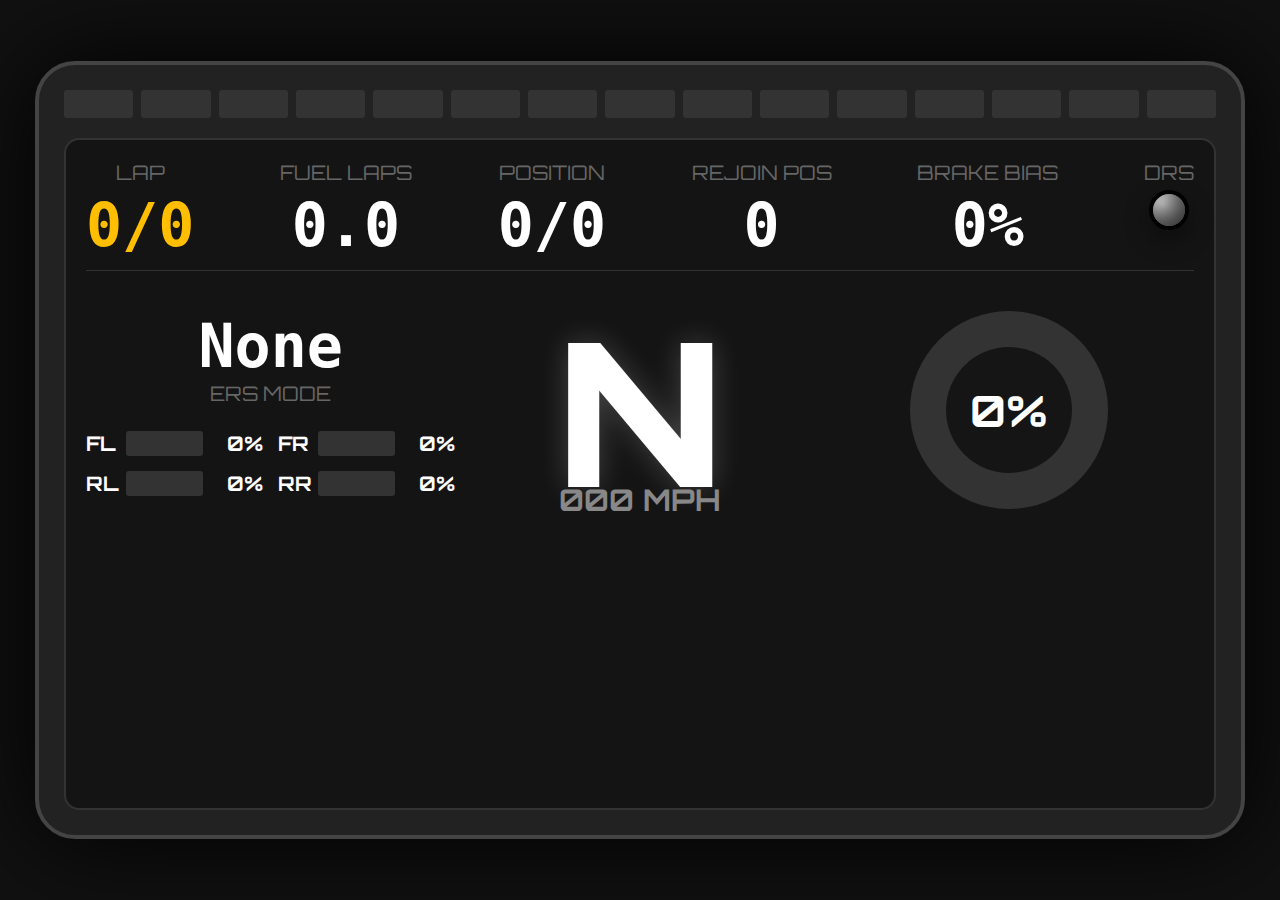
<file: page/dashboard-1.html>
<!DOCTYPE html>
<html lang="en">
<head>
    <style>
        :root {
            --bg-deep: #0a0a0a;
            --display-glass: rgba(20, 20, 20, 0.95);
            --f1-red: #e10600;
            --f1-green: #00ff00;
            --f1-amber: #FFBF00;
        }

        body {
            background-color: #111;
            display: flex;
            flex-direction: column;
            justify-content: center;
            align-items: center;
            height: 100vh;
            margin: 0;
            font-family: 'Orbitron', sans-serif;
            color: white;
        }

        .dash-frame {
            width: 90%;
            height: 80%;
            background: #222;
            border-radius: 40px;
            padding: 25px;
            border: 4px solid #444;
            box-shadow: 0 0 100px rgba(0,0,0,1);
            position: relative;
            display: flex;
            flex-direction: column;
        }

        .rev-strip {
            display: grid;
            grid-template-columns: repeat(15, 1fr);
            gap: 8px;
            height: 30px;
        }
        
        .led {
            background: #333;
            border-radius: 3px;
            box-shadow: none;
            transition: background-color 0.05s, box-shadow 0.05s;
        }

        .screen {
            
            background: var(--display-glass);
            height: 100%;
            border-radius: 15px;
            border: 2px solid #333;
            display: flex;
            flex-direction: column;
            padding: 20px;
            box-sizing: border-box;
        }

        .data-grid {
            display: flex;
            justify-content: space-around;
            border-bottom: 1px solid #333;
            padding-bottom: 10px;
            margin-bottom: 20px; /* Add space below the grid */
        }

        .data-block {
            text-align: center;
        }

        .label {
            color: #666;
            font-size: 20px;
            text-transform: uppercase;
            margin-bottom: 5px;
        }

        .value {
            font-size: 60px;
            font-weight: bold;
            font-family: monospace;
        }

        .gear-display {
            display: flex;
            justify-content: space-between; /* Space columns evenly */
            align-items: flex-start; /* Align columns to the top */
            padding-top: 20px; /* Add space between this and the data grid */
        }

        .display-column {
            display: flex;
            flex-direction: column;
            align-items: center;
            flex: 1;
        }


        #ers-mode-container {
            position: absolute;
            right: 50px;
            top: 50%;
            transform: translateY(50%);
            display: flex;
            flex-direction: column;
            align-items: center;
        }

        #ers-mode-block {
            display: flex;
            flex-direction: column;
            align-items: center;
        }
        
                                #bat_bloc {
        
                                    display: block;
        
                                    position: relative; /* Establish positioning context for absolute children */
        
                                    width: 12.375em; /* 198px / 16px */
        
                                    height: 12.375em; /* 198px / 16px */
        
                                } 
        
                        
        
                                #ers-store-circle {
        
                                    width: 12.375em;
        
                                    height: 12.375em;
        
                                    border-radius: 50%;
        
                                    background: conic-gradient(
        
                                        #ffeb3b 0%, 
        
                                        #ffeb3b var(--ers-store-percent, 0%), 
        
                                        #333 var(--ers-store-percent, 0%), 
        
                                        #333 100%
        
                                    );
        
                                    position: absolute;
        
                                    top: 0;
        
                                    left: 0;
        
                                    transition: box-shadow 0.2s;
        
                                }
        
                        
        
                                #ers-deployed-circle {
        
                                    width: 10.125em; /* 162px / 16px */
        
                                    height: 10.125em; /* 162px / 16px */
        
                                    border-radius: 50%;
        
                                    background: conic-gradient(
        
                                        #00ff00 0%, 
        
                                        #00ff00 var(--ers-deployed-percent, 0%), 
        
                                        #333 var(--ers-deployed-percent, 0%), 
        
                                        #333 100%
        
                                    );
        
                                    position: absolute;
        
                                    top: 1.125em; /* 18px / 16px */
        
                                    left: 1.125em; /* 18px / 16px */
        
                                    transition: box-shadow 0.2s;
        
                                }
        
                        
        
                            #polohole{
        
                                position: absolute;
        
                                top: 2.25em; /* 36px / 16px */
        
                                left: 2.25em; /* 36px / 16px */
        
                                width: 7.875em; /* 126px / 16px */
        
                                height: 7.875em; /* 126px / 16px */
        
                                background: var(--display-glass);
        
                                border-radius: 50%;
        
                            }
        
                        
        
                                        #ers-battery-text {
        
                        
        
                                            font-size: 2.7em; /* 43.2px / 16px */
        
                        
        
                                            font-weight: bold;
        
                        
        
                                            color: white;
        
                        
        
                                            position: absolute; /* Center within bat_bloc */
        
                        
        
                                            top: 50%;
        
                        
        
                                            left: 50%;
        
                        
        
                                            transform: translate(-50%, -50%);
        
                        
        
                                            /* Removed margin-top as absolute positioning handles placement */
        
                        
        
                                        }
        
                        
        
                                
        
                        
        
        #tyre-wear-container {
            display: grid;
            grid-template-columns: 1fr 1fr;
            grid-template-rows: 1fr 1fr;
            gap: 15px; /* Increased gap */
            width: 100%; /* Fill the column */
            margin-top: 20px; /* Add some space below ERS mode */
        }
        
                        
        
                                
        
                        
        
                                        .tyre-wear-item {
        
                        
        
                                            display: flex;
        
                        
        
                                            align-items: center;
        
                        
        
                                        }
        
                        
        
                                
        
                        
        
                                                                                .tyre-label {
        
                        
        
                                
        
                        
        
                                                
        
                        
        
                                
        
                        
        
                                                                                    font-size: 20px; /* Increased font size */
        
                        
        
                                
        
                        
        
                                                
        
                        
        
                                
        
                        
        
                                                                                    font-weight: bold;
        
                        
        
                                
        
                        
        
                                                
        
                        
        
                                
        
                        
        
                                                                                    width: 40px; /* Increased width */
        
                        
        
                                
        
                        
        
                                                
        
                        
        
                                
        
                        
        
                                                                                }
        
                        
        
                                
        
                        
        
                                                                                .wear-bar-container {
        
                        
        
                                
        
                        
        
                                                
        
                        
        
                                
        
                        
        
                                                                                    flex-grow: 1;
        
                        
        
                                
        
                        
        
                                                
        
                        
        
                                
        
                        
        
                                                                                    height: 25px; /* Increased height */
        
                        
        
                                
        
                        
        
                                                
        
                        
        
                                
        
                        
        
                                                                                    background-color: #333;
        
                        
        
                                
        
                        
        
                                                
        
                        
        
                                
        
                        
        
                                                                                    border-radius: 3px;
        
                        
        
                                
        
                        
        
                                                
        
                        
        
                                
        
                        
        
                                                                                    overflow: hidden;
        
                        
        
                                
        
                        
        
                                                
        
                        
        
                                
        
                        
        
                                                                                }
        
                        
        
                                
        
                        
        
                                        .wear-bar {
        
                        
        
                                            height: 100%;
        
                        
        
                                            width: 0%;
        
                        
        
                                            background-color: green;
        
                        
        
                                            transition: width 0.1s, background-color 0.1s;
        
                        
        
                                        }
        
                        
        
                                
        
                        
        
                                                                                .wear-value {
        
                        
        
                                
        
                        
        
                                                
        
                        
        
                                
        
                        
        
                                                                                    font-size: 20px; /* Increased font size */
        
                        
        
                                
        
                        
        
                                                
        
                        
        
                                
        
                        
        
                                                                                    font-weight: bold;
        
                        
        
                                
        
                        
        
                                                
        
                        
        
                                
        
                        
        
                                                                                    width: 60px; /* Increased width */
        
                        
        
                                
        
                        
        
                                                
        
                        
        
                                
        
                        
        
                                                                                    text-align: right;
        
                        
        
                                
        
                        
        
                                                
        
                        
        
                                
        
                        
        
                                                                                }
        
                        
        
                                


        .gear-num {
            font-size: 200px;
            font-weight: 900;
            line-height: 1;
            text-shadow: 0 0 30px rgba(255,255,255,0.2);
        }

        .speed-display {
            font-size: 30px; /* Smaller than gear-num */
            font-weight: bold;
            text-align: center;
            color: #888; /* Slightly subdued color */
            margin-top: -30px; /* Pull it closer to the gear number */
        }
        
        .leds {
            --size: 40px;
            --border-width: 4px;
            width: var(--size);
            height: var(--size);
            border-radius: 50%;
            border: var(--border-width) solid #000;
            box-sizing: border-box;
            background: radial-gradient(circle at 30% 30%, #e6e6e6 0%, #bdbdbd 40%, #6b6b6b 100%);
            box-shadow: inset -12px -14px 22px rgba(0,0,0,0.55), inset 8px 10px 18px rgba(255,255,255,0.15), 0 10px 24px rgba(0,0,0,0.4);
            transition: all 300ms ease;
            margin: 0 auto;
        }

        .leds.on.green {
            background: radial-gradient(circle at 40% 35%, #e0f7fa 0%, #29f629 40%, #1fce5c 100%);
            box-shadow: inset -6px -8px 18px rgba(0,0,0,0.35), inset 6px 8px 12px rgba(255,255,255,0.08), 0 10px 30px rgba(0,0,0,0.45), 0 0 28px 8px rgba(113, 246, 41, 0.75);
        }

        .leds.on.blue {
            background: radial-gradient(circle at 40% 35%, #e0f7fa 0%, #29b6f6 40%, #1f82ce 100%);
            box-shadow: inset -6px -8px 18px rgba(0,0,0,0.35), inset 6px 8px 12px rgba(255,255,255,0.08), 0 10px 30px rgba(0,0,0,0.45), 0 0 28px 8px rgba(41, 182, 246, 0.75);
        }

        .shift-flash {
            animation: flash 0.1s infinite;
        }

        #flag-alert {
            display: none;
            position: absolute;
            top: 10px;
            left: 50%;
            transform: translateX(-50%);
            background-color: yellow; /* Default, will be overridden by JS */
            color: black;
            padding: 10px 20px;
            border-radius: 5px;
            font-weight: bold;
            text-align: center;
            z-index: 1000; /* Ensure it's on top */
            font-size: 20px;
            text-transform: uppercase;
        }

        #lap-info {
            color: var(--f1-amber);
        }

        @keyframes flash {
            from { background: white; }
            to { background: var(--f1-red); }
        }

    </style>
    <link href="https://fonts.googleapis.com/css2?family=Orbitron:wght@400;900&display=swap" rel="stylesheet">
</head>
<body>


<div id="flag-alert"></div>


<div class="dash-frame" id="dash-frame">
    <div class="rev-strip" id="rev-strip"></div>
    <div class="screen" style="margin-top: 20px;">
        <div class="data-grid" style="justify-content: space-between;">
            <div class="data-block" id="lap-info-block"><div class="label">Lap</div><div class="value" id="lap-info">0/0</div></div>
            <div class="data-block" id="fuel-laps-block"><div class="label">Fuel Laps</div><div class="value" id="fuel-laps">0.0</div></div>
            <div class="data-block" id="pos-block"><div class="label">Position</div><div class="value" id="position">0/0</div></div>
            <div class="data-block" id="rejoin-pos-block"><div class="label">Rejoin Pos</div><div class="value" id="rejoin-pos">0</div></div>
            <div class="data-block" id="brake-bias-block"><div class="label">Brake Bias</div><div class="value" id="brake-bias">0%</div></div>
            <div class="data-block" id="drs-block"><div class="label">DRS</div><div class="leds" id="drs-led"></div></div>
            
            
            
            
        </div>

        <div class="gear-display">
            <div class="display-column">
                <div id="ers-mode-block">
                    <div class="value" id="ers-mode">None</div>
                    <div class="label">ERS Mode</div>
                </div>
                <div id="tyre-wear-container">
                    <div class="tyre-wear-item">
                        <span class="tyre-label">FL</span>
                        <div class="wear-bar-container">
                            <div class="wear-bar" id="fl-wear-bar"></div>
                        </div>
                        <span class="wear-value" id="fl-wear-value">0%</span>
                    </div>
                    <div class="tyre-wear-item">
                        <span class="tyre-label">FR</span>
                        <div class="wear-bar-container">
                            <div class="wear-bar" id="fr-wear-bar"></div>
                        </div>
                        <span class="wear-value" id="fr-wear-value">0%</span>
                    </div>
                    <div class="tyre-wear-item">
                        <span class="tyre-label">RL</span>
                        <div class="wear-bar-container">
                            <div class="wear-bar" id="rl-wear-bar"></div>
                        </div>
                        <span class="wear-value" id="rl-wear-value">0%</span>
                    </div>
                    <div class="tyre-wear-item">
                        <span class="tyre-label">RR</span>
                        <div class="wear-bar-container">
                            <div class="wear-bar" id="rr-wear-bar"></div>
                        </div>
                        <span class="wear-value" id="rr-wear-value">0%</span>
                    </div>
                </div>
            </div>
            <div class="display-column">
                <div class="gear-num" id="gear">N</div>
                <div class="speed-display" id="speed">000 MPH</div>
            </div>
            <div class="display-column">
                <div id="ers-battery-container">
                    <div id="bat_bloc">
                        <div id="ers-store-circle"></div>
                        <div id="ers-deployed-circle"></div>
                        <div id="polohole"></div>
                        <div id="ers-battery-text">0%</div>
                    </div>
                </div>
            </div>
        </div>
    </div>
</div>
<script>
    let telemetryState = {};

    const gearEl = document.getElementById('gear');
    const brakeBiasEl = document.getElementById('brake-bias');
    const drsLedEl = document.getElementById('drs-led');
    const lapInfoEl = document.getElementById('lap-info');
    const positionEl = document.getElementById('position');
    const ersModeEl = document.getElementById('ers-mode');
    const fuelLapsEl = document.getElementById('fuel-laps');
    const rejoinPosEl = document.getElementById('rejoin-pos');
    const speedEl = document.getElementById('speed');
    const revStrip = document.getElementById('rev-strip');
    const dashFrame = document.getElementById('dash-frame');
    const flagAlertEl = document.getElementById('flag-alert'); 
    const ersDeployedCircleEl = document.getElementById('ers-deployed-circle');
    const ersStoreCircleEl = document.getElementById('ers-store-circle');
    const ersBatteryTextEl = document.getElementById('ers-battery-text');

    const flWearBarEl = document.getElementById('fl-wear-bar');
    const frWearBarEl = document.getElementById('fr-wear-bar');
    const rlWearBarEl = document.getElementById('rl-wear-bar');
    const rrWearBarEl = document.getElementById('rr-wear-bar');
    const flWearValueEl = document.getElementById('fl-wear-value');
    const frWearValueEl = document.getElementById('fr-wear-value');
    const rlWearValueEl = document.getElementById('rl-wear-value');
    const rrWearValueEl = document.getElementById('rr-wear-value');

    for(let i=0; i<15; i++) {
        const led = document.createElement('div');
        led.className = 'led';
        revStrip.appendChild(led);
    }
    const leds = Array.from(revStrip.children);

    const gearMap = {
        '-1': 'R',
        '0': 'N',
        '1': '1',
        '2': '2',
        '3': '3',
        '4': '4',
        '5': '5',
        '6': '6',
        '7': '7',
        '8': '8'
    };

    const flagMap = {
        1: {text: 'GREEN FLAG', color: 'green'},
        2: {text: 'BLUE FLAG', color: 'blue'},
        3: {text: 'YELLOW FLAG', color: 'yellow'},
        4: {text: 'RED FLAG', color: 'red'}
    };

    const ersModeMap = {
        0: { text: 'None', color: '#FFFFFF' },
        1: { text: 'Medium', color: '#FFD580' },
        2: { text: 'Hotlap', color: '#FFA500' },
        3: { text: 'Overtake', color: '#ff3300' }
    };


    async function fetchTelemetry() {
        try {
            const res = await fetch("http://localhost:8000/telemetry");
            telemetryState = await res.json();
        } catch (err) {
            console.error("Failed to fetch telemetry:", err);
        }
    }


    function updateDashboard() {
        if (!telemetryState || Object.keys(telemetryState).length === 0) return;

        // Safely access player_car_data and global_data
        const playerCarData = telemetryState.player_car_data || {};
        const globalData = telemetryState.global_data || {};

        const flagValue = playerCarData.m_vehicleFiaFlags;
        const flagInfo = flagMap[flagValue];
        const rpmPercent = playerCarData.m_revLightsPercent;

        // Update Flag Alert
        if (flagInfo) {
            flagAlertEl.innerText = flagInfo.text;
            flagAlertEl.style.backgroundColor = flagInfo.color;
            flagAlertEl.style.display = 'block';
        } else {
            flagAlertEl.style.display = 'none';
        }

        // Update Gear
        if (playerCarData.m_gear !== undefined) {
            const gearValue = playerCarData.m_gear;
            gearEl.innerText = gearMap[gearValue] || gearValue;
        }

        // Update Speed
        if (playerCarData.m_speed !== undefined) {
            speedEl.innerText = `${Math.round(playerCarData.m_speed)} MPH`;
        }


        // Update Brake Bias
        if (playerCarData.m_brakeBias !== undefined) {
            const brakeBiasValue = playerCarData.m_brakeBias;
            brakeBiasEl.innerText = `${brakeBiasValue}%`;
        }

        // Update ERS Mode
        if (playerCarData.m_ersDeployMode !== undefined) {
            const ersMode = playerCarData.m_ersDeployMode;
            const ersInfo = ersModeMap[ersMode];
            if (ersInfo) {
                ersModeEl.innerText = ersInfo.text;
                ersModeEl.style.color = ersInfo.color;
            }
        }

        // Update ERS Store (Yellow)
        if (playerCarData.m_ersStoreEnergy !== undefined) {
            const MAX_ERS_STORE = 4000000;
            const ersEnergy = playerCarData.m_ersStoreEnergy;
            const ersStorePercent = (ersEnergy / MAX_ERS_STORE) * 100;

            ersBatteryTextEl.innerText = `${Math.round(ersStorePercent)}%`; // Text now shows store percentage
            ersStoreCircleEl.style.setProperty('--ers-store-percent', `${ersStorePercent}%`);

            const glowIntensity = ersStorePercent / 100;
            const glowColor = `rgba(255, 235, 59, ${glowIntensity * 0.8})`;
            ersStoreCircleEl.style.boxShadow = `0 0 ${15 * glowIntensity}px ${glowColor}`;
        }
        
        // Update ERS Deployed This Lap (Green) - Now represents AVAILABLE deployment
        if (playerCarData.m_ersDeployedThisLap !== undefined) {
            const MAX_ERS_DEPLOY_LAP = 4000000; // This might need adjustment
            const ersDeployed = playerCarData.m_ersDeployedThisLap;
            const ersDeployedPercent = (ersDeployed / MAX_ERS_DEPLOY_LAP) * 100;
            const ersAvailablePercent = 100 - ersDeployedPercent; // Invert to show available

            ersDeployedCircleEl.style.setProperty('--ers-deployed-percent', `${ersAvailablePercent}%`);
        }

        // Update Fuel Laps
        if (playerCarData.m_fuelRemainingLaps !== undefined) {
            const fuelLaps = playerCarData.m_fuelRemainingLaps;
            fuelLapsEl.innerText = fuelLaps.toFixed(2);
            if (fuelLaps < 0) {
                fuelLapsEl.style.color = 'red';
            } else {
                fuelLapsEl.style.color = '#24fe07';
            }
        }

        // Update Rejoin Position
        if (playerCarData.m_pitStopRejoinPosition !== undefined) {
            rejoinPosEl.innerText = playerCarData.m_pitStopRejoinPosition;
        }

        // Update DRS
        if (playerCarData.m_drs !== undefined && playerCarData.m_drsAllowed !== undefined) {
            const drsValue = playerCarData.m_drs;
            const drsAllowedValue = playerCarData.m_drsAllowed;
            drsLedEl.classList.remove('on', 'green', 'blue'); // Clear previous states
            if (drsValue === 1) {
                drsLedEl.classList.add('on', 'green');
            } else if (drsAllowedValue === 1) {
                drsLedEl.classList.add('on', 'blue');
            }
        }

        // Update Lap Info
        if (playerCarData.m_currentLapNum !== undefined && playerCarData.m_totalLaps !== undefined && playerCarData.m_totalLaps > 0) {
            const remainingLaps = playerCarData.m_totalLaps - playerCarData.m_currentLapNum;
            lapInfoEl.innerText = `${remainingLaps}`;
        } else if (playerCarData.m_currentLapNum !== undefined) {
            lapInfoEl.innerText = `${playerCarData.m_currentLapNum}`;
        }

        // Update Tyre Wear
        if (playerCarData.m_tyresWear) {
            const wears = playerCarData.m_tyresWear; // [RL, RR, FL, FR]
            const wearElements = [
                { bar: rlWearBarEl, value: rlWearValueEl, wear: wears[0] },
                { bar: rrWearBarEl, value: rrWearValueEl, wear: wears[1] },
                { bar: flWearBarEl, value: flWearValueEl, wear: wears[2] },
                { bar: frWearBarEl, value: frWearValueEl, wear: wears[3] }
            ];

            wearElements.forEach(elem => {
                elem.bar.style.width = `${elem.wear}%`;
                elem.value.innerText = `${Math.round(elem.wear)}%`;

                if (elem.wear >= 75) {
                    elem.bar.style.backgroundColor = 'red';
                } else if (elem.wear >= 50) {
                    elem.bar.style.backgroundColor = 'yellow';
                } else {
                    elem.bar.style.backgroundColor = 'lime';
                }
            });
        }

        // Update Position
        if (playerCarData.m_carPosition !== undefined && globalData.m_numActiveCars !== undefined && globalData.m_numActiveCars > 0) {
            positionEl.innerText = `${playerCarData.m_carPosition}/${globalData.m_numActiveCars}`;
        } else if (playerCarData.m_carPosition !== undefined) {
            positionEl.innerText = `${playerCarData.m_carPosition}`;
        }

        // Update Rev Lights and dash background
        if (rpmPercent !== undefined) {
            leds.forEach((led, index) => {
                const threshold = (index / leds.length) * 100;
                if (rpmPercent > threshold) {
                    if (index < 5) led.style.background = '#4caf50'; // Green
                    else if (index < 10) led.style.background = '#ffeb3b'; // Yellow
                    else led.style.background = '#f44336'; // Red
                    led.style.boxShadow = '0 0 10px ' + led.style.background;
                } else {
                    led.style.background = '#333';
                    led.style.boxShadow = 'none';
                }
            });

            // Handle dash frame background and shift flash
            const isShiftFlash = (rpmPercent !== undefined && rpmPercent > 90) && playerCarData.m_gear !== 8; // Corrected

            if (isShiftFlash) {
                dashFrame.classList.add('shift-flash');
                dashFrame.style.backgroundColor = ''; // Let animation take over
            } else {
                dashFrame.classList.remove('shift-flash');
                if (flagInfo) {
                    dashFrame.style.backgroundColor = flagInfo.color;
                } else {
                    dashFrame.style.backgroundColor = '#222'; // Default color
                }
            }
        }
    }

    setInterval(async () => {
        await fetchTelemetry();
        updateDashboard();
    }, 100);
</script>

</body>
</html>
</file>
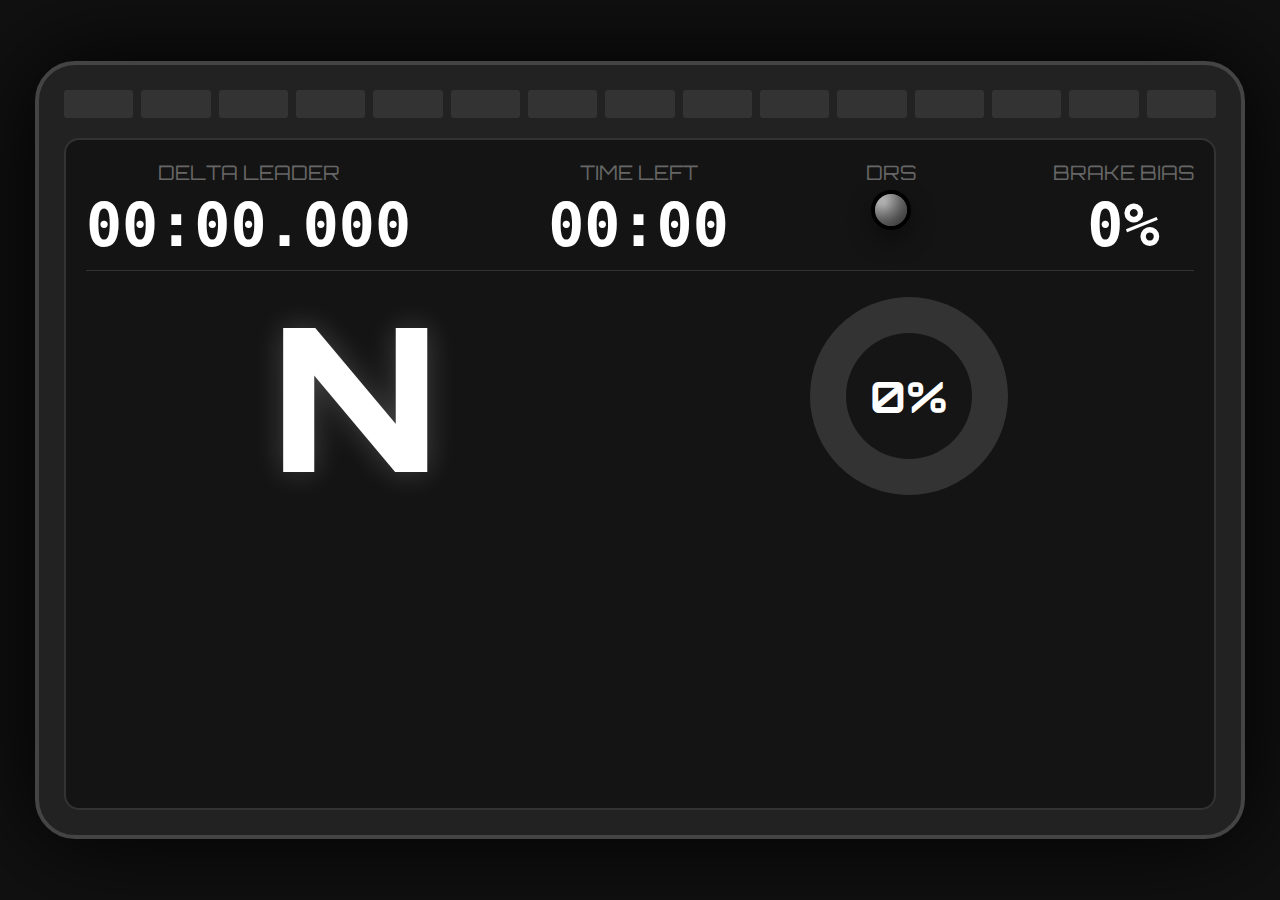
<file: page/dashboard-2.html>
<!DOCTYPE html>
<html lang="en">
<head>
    <style>
        :root {
            --bg-deep: #0a0a0a;
            --display-glass: rgba(20, 20, 20, 0.95);
            --f1-red: #e10600;
            --f1-green: #00ff00;
            --f1-amber: #FFBF00;
        }

        body {
            background-color: #111;
            display: flex;
            flex-direction: column;
            justify-content: center;
            align-items: center;
            height: 100vh;
            margin: 0;
            font-family: 'Orbitron', sans-serif;
            color: white;
        }

        .dash-frame {
            width: 90%;
            height: 80%;
            background: #222;
            border-radius: 40px;
            padding: 25px;
            border: 4px solid #444;
            box-shadow: 0 0 100px rgba(0,0,0,1);
            position: relative;
            display: flex;
            flex-direction: column;
        }

        .rev-strip {
            display: grid;
            grid-template-columns: repeat(15, 1fr);
            gap: 8px;
            height: 30px;
        }
        
        .led {
            background: #333;
            border-radius: 3px;
            box-shadow: none;
            transition: background-color 0.05s, box-shadow 0.05s;
        }

        .screen {
            
            background: var(--display-glass);
            height: 100%;
            border-radius: 15px;
            border: 2px solid #333;
            display: flex;
            flex-direction: column;
            padding: 20px;
            box-sizing: border-box;
        }

        .data-grid {
            display: flex;
            justify-content: space-around;
            border-bottom: 1px solid #333;
            padding-bottom: 10px;
        }

        .data-block {
            text-align: center;
        }

        .label {
            color: #666;
            font-size: 20px;
            text-transform: uppercase;
            margin-bottom: 5px;
        }

        .value {
            font-size: 60px;
            font-weight: bold;
            font-family: monospace;
        }

        .gear-display {
            display: flex;
            justify-content: space-around; /* Evenly distribute children */
            align-items: center;
            position: relative;
            height: 250px; /* Fixed height to prevent vertical shifting */
        }


        #ers-mode-container {
            position: absolute;
            right: 50px;
            top: 50%;
            transform: translateY(50%);
            display: flex;
            flex-direction: column;
            align-items: center;
        }

        #ers-mode-block {
            display: flex;
            flex-direction: column;
            align-items: center;
        }
        
                                #bat_bloc {
        
                                    display: block;
        
                                    position: relative; /* Establish positioning context for absolute children */
        
                                    width: 12.375em; /* 198px / 16px */
        
                                    height: 12.375em; /* 198px / 16px */
        
                                } 
        
                        
        
                                #ers-store-circle {
        
                                    width: 12.375em;
        
                                    height: 12.375em;
        
                                    border-radius: 50%;
        
                                    background: conic-gradient(
        
                                        #ffeb3b 0%, 
        
                                        #ffeb3b var(--ers-store-percent, 0%), 
        
                                        #333 var(--ers-store-percent, 0%), 
        
                                        #333 100%
        
                                    );
        
                                    position: absolute;
        
                                    top: 0;
        
                                    left: 0;
        
                                    transition: box-shadow 0.2s;
        
                                }
        
                        
        
                                #ers-deployed-circle {
        
                                    width: 10.125em; /* 162px / 16px */
        
                                    height: 10.125em; /* 162px / 16px */
        
                                    border-radius: 50%;
        
                                    background: conic-gradient(
        
                                        #00ff00 0%, 
        
                                        #00ff00 var(--ers-deployed-percent, 0%), 
        
                                        #333 var(--ers-deployed-percent, 0%), 
        
                                        #333 100%
        
                                    );
        
                                    position: absolute;
        
                                    top: 1.125em; /* 18px / 16px */
        
                                    left: 1.125em; /* 18px / 16px */
        
                                    transition: box-shadow 0.2s;
        
                                }
        
                        
        
                            #polohole{
        
                                position: absolute;
        
                                top: 2.25em; /* 36px / 16px */
        
                                left: 2.25em; /* 36px / 16px */
        
                                width: 7.875em; /* 126px / 16px */
        
                                height: 7.875em; /* 126px / 16px */
        
                                background: var(--display-glass);
        
                                border-radius: 50%;
        
                            }
        
                        
        
                                        #ers-battery-text {
        
                        
        
                                            font-size: 2.7em; /* 43.2px / 16px */
        
                        
        
                                            font-weight: bold;
        
                        
        
                                            color: white;
        
                        
        
                                            position: absolute; /* Center within bat_bloc */
        
                        
        
                                            top: 50%;
        
                        
        
                                            left: 50%;
        
                        
        
                                            transform: translate(-50%, -50%);
        
                        
        
                                            /* Removed margin-top as absolute positioning handles placement */
        
                        
        
                                        }
        
                        
        
               

        .gear-num {
            font-size: 200px;
            font-weight: 900;
            line-height: 1;
            text-shadow: 0 0 30px rgba(255,255,255,0.2);
        }
        
        .leds {
            --size: 40px;
            --border-width: 4px;
            width: var(--size);
            height: var(--size);
            border-radius: 50%;
            border: var(--border-width) solid #000;
            box-sizing: border-box;
            background: radial-gradient(circle at 30% 30%, #e6e6e6 0%, #bdbdbd 40%, #6b6b6b 100%);
            box-shadow: inset -12px -14px 22px rgba(0,0,0,0.55), inset 8px 10px 18px rgba(255,255,255,0.15), 0 10px 24px rgba(0,0,0,0.4);
            transition: all 300ms ease;
            margin: 0 auto;
        }

        .leds.on.green {
            background: radial-gradient(circle at 40% 35%, #e0f7fa 0%, #29f629 40%, #1fce5c 100%);
            box-shadow: inset -6px -8px 18px rgba(0,0,0,0.35), inset 6px 8px 12px rgba(255,255,255,0.08), 0 10px 30px rgba(0,0,0,0.45), 0 0 28px 8px rgba(113, 246, 41, 0.75);
        }

        .leds.on.blue {
            background: radial-gradient(circle at 40% 35%, #e0f7fa 0%, #29b6f6 40%, #1f82ce 100%);
            box-shadow: inset -6px -8px 18px rgba(0,0,0,0.35), inset 6px 8px 12px rgba(255,255,255,0.08), 0 10px 30px rgba(0,0,0,0.45), 0 0 28px 8px rgba(41, 182, 246, 0.75);
        }

        .shift-flash {
            animation: flash 0.1s infinite;
        }

        #flag-alert {
            display: none;
            position: absolute;
            top: 10px;
            left: 50%;
            transform: translateX(-50%);
            background-color: yellow; /* Default, will be overridden by JS */
            color: black;
            padding: 10px 20px;
            border-radius: 5px;
            font-weight: bold;
            text-align: center;
            z-index: 1000; /* Ensure it's on top */
            font-size: 20px;
            text-transform: uppercase;
        }

        #lap-info {
            color: var(--f1-amber);
        }

        @keyframes flash {
            from { background: white; }
            to { background: var(--f1-red); }
        }

    </style>
    <link href="https://fonts.googleapis.com/css2?family=Orbitron:wght@400;900&display=swap" rel="stylesheet">
</head>
<body>


<div id="flag-alert"></div>


<div class="dash-frame" id="dash-frame">
    <div class="rev-strip" id="rev-strip"></div>
    <div class="screen" style="margin-top: 20px;">
                <div class="data-grid" style="justify-content: space-between;">
                    <div class="data-block" id="delta-leader-block"><div class="label">Delta Leader</div><div class="value" id="delta-leader">00:00.000</div></div>
                    <div class="data-block" id="time-left-block"><div class="label">Time Left</div><div class="value" id="time-left">00:00</div></div>
                    <div class="data-block" id="drs-block"><div class="label">DRS</div><div class="leds" id="drs-led"></div></div>
                    <div class="data-block" id="brake-bias-block"><div class="label">Brake Bias</div><div class="value" id="brake-bias">0%</div></div>
                    
                </div>

        <div class="gear-display">
            
            
            <div class="gear-num" id="gear">N</div>
            <div id="ers-battery-container">
            <div id="bat_bloc"> 
                <div id="ers-store-circle"></div>
                <div id="ers-deployed-circle"></div>
                <div id="polohole"></div>
                <div id="ers-battery-text">0%</div>
            </div>
                
                
            </div>
        </div>
    </div>
</div>
<script>
    let telemetryState = {};

    const gearEl = document.getElementById('gear');
    const brakeBiasEl = document.getElementById('brake-bias');
    const drsLedEl = document.getElementById('drs-led');
    const deltaLeaderEl = document.getElementById('delta-leader');
    const timeLeftEl = document.getElementById('time-left');
    const revStrip = document.getElementById('rev-strip');
    const dashFrame = document.getElementById('dash-frame');
    const flagAlertEl = document.getElementById('flag-alert'); 
    const ersDeployedCircleEl = document.getElementById('ers-deployed-circle');
    const ersStoreCircleEl = document.getElementById('ers-store-circle');
    const ersBatteryTextEl = document.getElementById('ers-battery-text');

    for(let i=0; i<15; i++) {
        const led = document.createElement('div');
        led.className = 'led';
        revStrip.appendChild(led);
    }
    const leds = Array.from(revStrip.children);

    const gearMap = {
        '-1': 'R',
        '0': 'N',
        '1': '1',
        '2': '2',
        '3': '3',
        '4': '4',
        '5': '5',
        '6': '6',
        '7': '7',
        '8': '8'
    };

    const flagMap = {
        1: {text: 'GREEN FLAG', color: 'green'},
        2: {text: 'BLUE FLAG', color: 'blue'},
        3: {text: 'YELLOW FLAG', color: 'yellow'},
        4: {text: 'RED FLAG', color: 'red'}
    };

    const ersModeMap = {
        0: { text: 'None', color: '#FFFFFF' },
        1: { text: 'Medium', color: '#FFD580' },
        2: { text: 'Hotlap', color: '#FFA500' },
        3: { text: 'Overtake', color: '#ff3300' }
    };


    async function fetchTelemetry() {
        try {
            const res = await fetch("http://localhost:8000/telemetry");
            telemetryState = await res.json();
        } catch (err) {
            console.error("Failed to fetch telemetry:", err);
        }
    }


    function updateDashboard() {
        if (!telemetryState || Object.keys(telemetryState).length === 0) return;

        // Safely access player_car_data and global_data
        const playerCarData = telemetryState.player_car_data || {};
        const globalData = telemetryState.global_data || {};

        const flagValue = playerCarData.m_vehicleFiaFlags;
        const flagInfo = flagMap[flagValue];
        const rpmPercent = playerCarData.m_revLightsPercent;

        // Update Flag Alert
        if (flagInfo) {
            flagAlertEl.innerText = flagInfo.text;
            flagAlertEl.style.backgroundColor = flagInfo.color;
            flagAlertEl.style.display = 'block';
        } else {
            flagAlertEl.style.display = 'none';
        }

        // Update Gear
        if (playerCarData.m_gear !== undefined) {
            const gearValue = playerCarData.m_gear;
            gearEl.innerText = gearMap[gearValue] || gearValue;
        }

        // Update Brake Bias
        if (playerCarData.m_brakeBias !== undefined) {
            const brakeBiasValue = playerCarData.m_brakeBias;
            brakeBiasEl.innerText = `${brakeBiasValue}%`;
        }

        // Update ERS Store (Yellow)
        if (playerCarData.m_ersStoreEnergy !== undefined) {
            const MAX_ERS_STORE = 4000000;
            const ersEnergy = playerCarData.m_ersStoreEnergy;
            const ersStorePercent = (ersEnergy / MAX_ERS_STORE) * 100;

            ersStoreCircleEl.style.setProperty('--ers-store-percent', `${ersStorePercent}%`);

            const glowIntensity = ersStorePercent / 100;
            const glowColor = `rgba(255, 235, 59, ${glowIntensity * 0.8})`;
            ersStoreCircleEl.style.boxShadow = `0 0 ${15 * glowIntensity}px ${glowColor}`;
        }
        
        // Update ERS Deployed This Lap (Green)
        if (playerCarData.m_ersDeployedThisLap !== undefined) {
            const MAX_ERS_DEPLOY_LAP = 4000000; // This might need adjustment
            const ersDeployed = playerCarData.m_ersDeployedThisLap;
            const ersDeployedPercent = (ersDeployed / MAX_ERS_DEPLOY_LAP) * 100;

            ersBatteryTextEl.innerText = `${Math.round(ersDeployedPercent)}%`; // Updated to show deployed percentage
            ersDeployedCircleEl.style.setProperty('--ers-deployed-percent', `${ersDeployedPercent}%`);
        }

        // Update Session Time Left
        if (globalData.m_sessionTimeLeft !== undefined) {
            const minutes = Math.floor(globalData.m_sessionTimeLeft / 60);
            const seconds = globalData.m_sessionTimeLeft % 60;
            timeLeftEl.innerText = `${String(minutes).padStart(2, '0')}:${String(seconds).padStart(2, '0')}`;
        }

        // Update Delta to Leader
        if (playerCarData.m_deltaToRaceLeaderMinutesPart !== undefined && playerCarData.m_deltaToRaceLeaderMSPart !== undefined) {
            const minutes = Math.abs(playerCarData.m_deltaToRaceLeaderMinutesPart);
            const seconds = Math.floor(Math.abs(playerCarData.m_deltaToRaceLeaderMSPart) / 1000);
            const milliseconds = Math.abs(playerCarData.m_deltaToRaceLeaderMSPart) % 1000;
            
            // Combine minutes and ms parts to determine the sign
            const totalDelta = (playerCarData.m_deltaToRaceLeaderMinutesPart * 60 * 1000) + playerCarData.m_deltaToRaceLeaderMSPart;

            const sign = totalDelta < 0 ? '-' : '+';
            deltaLeaderEl.innerText = `${sign}${String(minutes).padStart(2, '0')}:${String(seconds).padStart(2, '0')}.${String(milliseconds).padStart(3, '0')}`;

            if (totalDelta < 0) {
                deltaLeaderEl.style.color = 'lime'; // Green for being ahead
            } else {
                deltaLeaderEl.style.color = 'red'; // Red for being behind
            }
        }

        // Update DRS
        if (playerCarData.m_drs !== undefined && playerCarData.m_drsAllowed !== undefined) {
            const drsValue = playerCarData.m_drs;
            const drsAllowedValue = playerCarData.m_drsAllowed;
            drsLedEl.classList.remove('on', 'green', 'blue'); // Clear previous states
            if (drsValue === 1) {
                drsLedEl.classList.add('on', 'green');
            } else if (drsAllowedValue === 1) {
                drsLedEl.classList.add('on', 'blue');
            }
        }


        // Update Rev Lights and dash background
        if (rpmPercent !== undefined) {
            leds.forEach((led, index) => {
                const threshold = (index / leds.length) * 100;
                if (rpmPercent > threshold) {
                    if (index < 5) led.style.background = '#4caf50'; // Green
                    else if (index < 10) led.style.background = '#ffeb3b'; // Yellow
                    else led.style.background = '#f44336'; // Red
                    led.style.boxShadow = '0 0 10px ' + led.style.background;
                } else {
                    led.style.background = '#333';
                    led.style.boxShadow = 'none';
                }
            });

            // Handle dash frame background and shift flash
            const isShiftFlash = (rpmPercent !== undefined && rpmPercent > 90) && playerCarData.m_gear !== 8; // Corrected

            if (isShiftFlash) {
                dashFrame.classList.add('shift-flash');
                dashFrame.style.backgroundColor = ''; // Let animation take over
            } else {
                dashFrame.classList.remove('shift-flash');
                if (flagInfo) {
                    dashFrame.style.backgroundColor = flagInfo.color;
                } else {
                    dashFrame.style.backgroundColor = '#222'; // Default color
                }
            }
        }
    }

    setInterval(async () => {
        await fetchTelemetry();
        updateDashboard();
    }, 100);
</script>

</body>
</html>
</file>
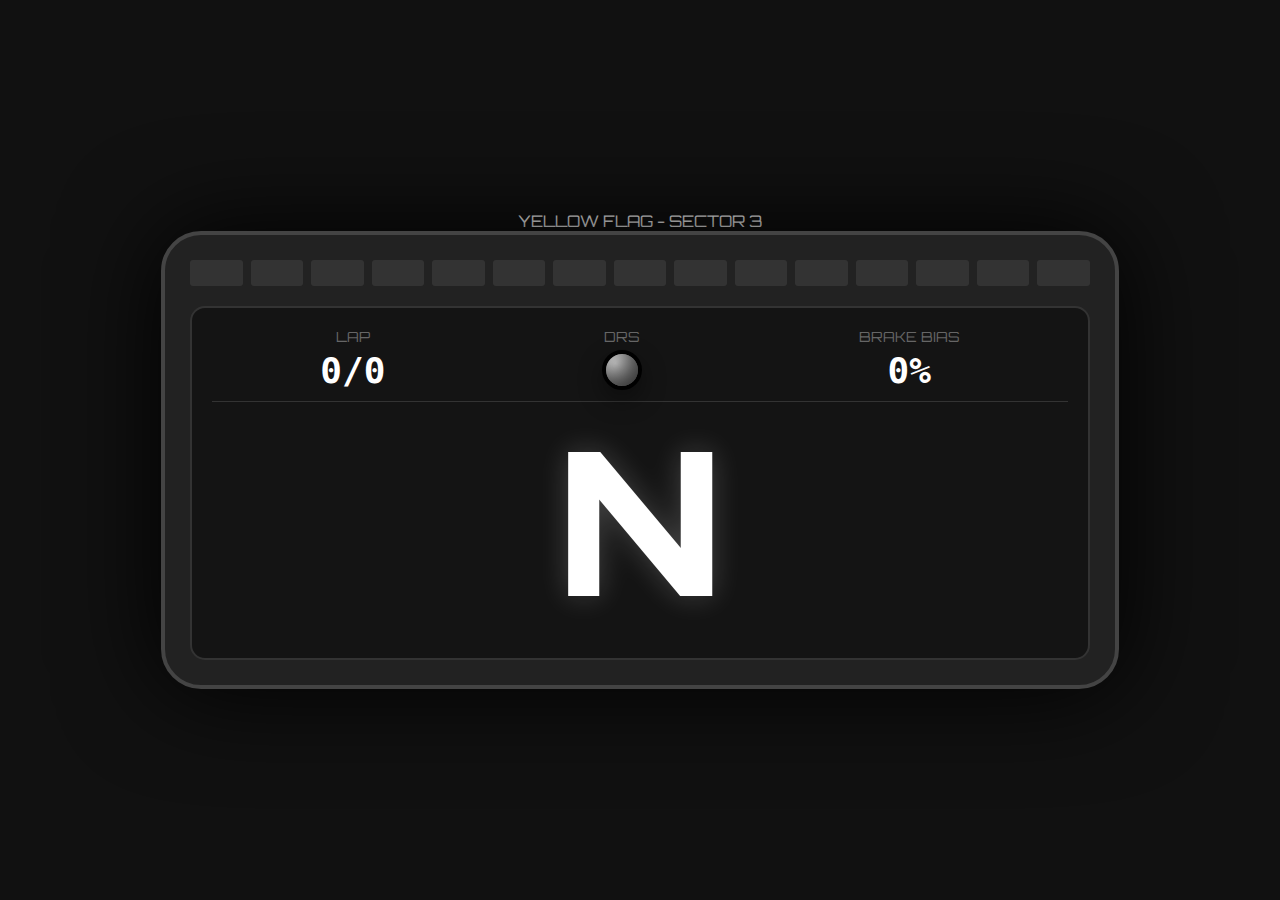
<file: page/dashboard-3.html>
<!DOCTYPE html>
<html lang="en">
<head>
    <style>
        :root {
            --bg-deep: #0a0a0a;
            --display-glass: rgba(20, 20, 20, 0.95);
            --f1-red: #e10600;
            --f1-green: #00ff00;
        }

        body {
            background-color: #111;
            display: flex;
            flex-direction: column;
            justify-content: center;
            align-items: center;
            height: 100vh;
            margin: 0;
            font-family: 'Orbitron', sans-serif;
            color: white;
        }

        .dash-frame {
            width: 900px;
            height: 400px;
            background: #222;
            border-radius: 40px;
            padding: 25px;
            border: 4px solid #444;
            box-shadow: 0 0 100px rgba(0,0,0,1);
            position: relative;
            display: flex;
            flex-direction: column;
        }

        .rev-strip {
            display: grid;
            grid-template-columns: repeat(15, 1fr);
            gap: 8px;
            height: 30px;
        }
        
        .led {
            background: #333;
            border-radius: 3px;
            box-shadow: none;
            transition: background-color 0.05s, box-shadow 0.05s;
        }

        .screen {
            background: var(--display-glass);
            height: 100%;
            border-radius: 15px;
            border: 2px solid #333;
            display: flex;
            flex-direction: column;
            padding: 20px;
            box-sizing: border-box;
        }

        .data-grid {
            display: flex;
            justify-content: space-around;
            border-bottom: 1px solid #333;
            padding-bottom: 10px;
        }

        .data-block {
            text-align: center;
        }

        .label {
            color: #666;
            font-size: 14px;
            text-transform: uppercase;
            margin-bottom: 5px;
        }

        .value {
            font-size: 36px;
            font-weight: bold;
            font-family: monospace;
        }

        .gear-display {
            flex-grow: 1;
            display: flex;
            justify-content: center;
            align-items: center;
        }

        .gear-num {
            font-size: 200px;
            font-weight: 900;
            line-height: 1;
            text-shadow: 0 0 30px rgba(255,255,255,0.2);
        }
        
        .leds {
            --size: 40px;
            --border-width: 4px;
            width: var(--size);
            height: var(--size);
            border-radius: 50%;
            border: var(--border-width) solid #000;
            box-sizing: border-box;
            background: radial-gradient(circle at 30% 30%, #e6e6e6 0%, #bdbdbd 40%, #6b6b6b 100%);
            box-shadow: inset -12px -14px 22px rgba(0,0,0,0.55), inset 8px 10px 18px rgba(255,255,255,0.15), 0 10px 24px rgba(0,0,0,0.4);
            transition: all 300ms ease;
            margin: 0 auto;
        }

        .leds.on.green {
            background: radial-gradient(circle at 40% 35%, #e0f7fa 0%, #29f629 40%, #1fce5c 100%);
            box-shadow: inset -6px -8px 18px rgba(0,0,0,0.35), inset 6px 8px 12px rgba(255,255,255,0.08), 0 10px 30px rgba(0,0,0,0.45), 0 0 28px 8px rgba(113, 246, 41, 0.75);
        }

        .leds.on.blue {
            background: radial-gradient(circle at 40% 35%, #e0f7fa 0%, #29b6f6 40%, #1f82ce 100%);
            box-shadow: inset -6px -8px 18px rgba(0,0,0,0.35), inset 6px 8px 12px rgba(255,255,255,0.08), 0 10px 30px rgba(0,0,0,0.45), 0 0 28px 8px rgba(41, 182, 246, 0.75);
        }

        .shift-flash {
            animation: flash 0.1s infinite;
        }

        @keyframes flash {
            from { background: white; }
            to { background: var(--f1-red); }
        }

    </style>
    <link href="https://fonts.googleapis.com/css2?family=Orbitron:wght@400;900&display=swap" rel="stylesheet">
</head>
<body>

<div id="flag-alert">YELLOW FLAG - SECTOR 3</div>

<div class="dash-frame" id="dash-frame">
    <div class="rev-strip" id="rev-strip"></div>
    <div class="screen" style="margin-top: 20px;">
        <div class="data-grid">
            <div class="data-block" id="lap-info-block"><div class="label">Lap</div><div class="value" id="lap-info">0/0</div></div>
            <div class="data-block" id="drs-block"><div class="label">DRS</div><div class="leds" id="drs-led"></div></div>
            <div class="data-block" id="brake-bias-block"><div class="label">Brake Bias</div><div class="value" id="brake-bias">0%</div></div>
        </div>
        <div class="gear-display">
            <div class="gear-num" id="gear">N</div>
        </div>
    </div>
</div>
<script>
    let telemetryState = {};

    const gearEl = document.getElementById('gear');
    const brakeBiasEl = document.getElementById('brake-bias');
    const drsLedEl = document.getElementById('drs-led');
    const lapInfoEl = document.getElementById('lap-info');
    const revStrip = document.getElementById('rev-strip');
    const dashFrame = document.getElementById('dash-frame');

    for(let i=0; i<15; i++) {
        const led = document.createElement('div');
        led.className = 'led';
        revStrip.appendChild(led);
    }
    const leds = Array.from(revStrip.children);

    const gearMap = {
        '-1': 'R',
        '0': 'N',
        '1': '1',
        '2': '2',
        '3': '3',
        '4': '4',
        '5': '5',
        '6': '6',
        '7': '7',
        '8': '8'
    };

    async function fetchTelemetry() {
        try {
            const res = await fetch("http://localhost:8000/telemetry");
            telemetryState = await res.json();
        } catch (err) {
            console.error("Failed to fetch telemetry:", err);
        }
    }

    function updateDashboard() {
        if (!telemetryState || Object.keys(telemetryState).length === 0) return;

        // Update Gear
        if (telemetryState.m_gear !== undefined) {
            const gearValue = telemetryState.m_gear;
            gearEl.innerText = gearMap[gearValue] || gearValue;
        }

        // Update Brake Bias
        if (telemetryState.m_brakeBias !== undefined) {
            const brakeBiasValue = telemetryState.m_brakeBias;
            brakeBiasEl.innerText = `${brakeBiasValue}%`;
        }

        // Update DRS
        if (telemetryState.m_drs !== undefined && telemetryState.m_drsAllowed !== undefined) {
            const drsValue = telemetryState.m_drs;
            const drsAllowedValue = telemetryState.m_drsAllowed;
            drsLedEl.classList.remove('on', 'green', 'blue'); // Clear previous states
            if (drsValue === 1) {
                drsLedEl.classList.add('on', 'green');
            } else if (drsAllowedValue === 1) {
                drsLedEl.classList.add('on', 'blue');
            }
        }

        // Update Lap Info
        if (telemetryState.m_currentLapNum !== undefined && telemetryState.m_totalLaps !== undefined) {
            const currentLap = telemetryState.m_currentLapNum;
            const totalLaps = telemetryState.m_totalLaps; 
            lapInfoEl.innerText = `${currentLap}/${totalLaps}`;
        } else if (telemetryState.m_currentLapNum !== undefined) {
            lapInfoEl.innerText = `${telemetryState.m_currentLapNum}`;
        }
        
        // Update Rev Lights
        if (telemetryState.m_revLightsPercent !== undefined) {
            const rpmPercent = telemetryState.m_revLightsPercent;
            leds.forEach((led, index) => {
                const threshold = (index / leds.length) * 100;
                if (rpmPercent > threshold) {
                    if (index < 5) led.style.background = '#4caf50'; // Green
                    else if (index < 10) led.style.background = '#ffeb3b'; // Yellow
                    else led.style.background = '#f44336'; // Red
                    led.style.boxShadow = '0 0 10px ' + led.style.background;
                } else {
                    led.style.background = '#333';
                    led.style.boxShadow = 'none';
                }
            });

            if (rpmPercent > 90) { // Shift flash threshold
                dashFrame.classList.add('shift-flash');
            } else {
                dashFrame.classList.remove('shift-flash');
            }
        }
    }

    setInterval(async () => {
        await fetchTelemetry();
        updateDashboard();
    }, 100);
</script>

</body>
</html>
</file>
<file: page/assets/style.css>
body {
      padding-top: 10px;
      background-color: #1E1E1E;
      color: white;
      font-family: 'Roboto Mono', monospace;
      display: flex;
      flex-direction: column;
      align-items: center;
      justify-content: center;
      overflow: hidden;
    }



.bar-container {
  display: flex;
  flex-direction: column-reverse;
  width: 20px;
  height: 200px;
  margin: 0 40px;
  border: 1px solid #444;
  border-radius: 5px;
  overflow: hidden;
}

.bar-segment {
  height: 2px; /* 100 segments × 2px = 200px total */
  width: 100%;
  background-color: #222;
}

.bar-segment.filled {
  background: linear-gradient(to right, green, yellow, red);
}



    .message_panel {
      border: 2px solid #444;
      border-radius: 10px;
      padding: 5px;
      margin: 10px;
      text-align: center;
      width: 80%; /* ✅ Full width of parent container */
      max-width: 100vw; /* ✅ Prevent overflow beyond viewport */
    }

    .alert-bar {
            height: 60px;
            background-color: #E10600;
            color: white;
            padding: 0.5rem 1rem;
            font-weight: bold;
            text-align: center;
            text-transform: uppercase;
            font-size: 1.2rem;
            display: flex;
            justify-content: center;
            align-items: center;
            gap: 1rem;
        }

    .panel-origin {
      background-color: #2C2C2C;
      border: 2px solid #444;
      border-radius: 10px;
      padding: 5px;
      margin: 5px;
      text-align: center;
      width: 32vw;
      height: 21vw;
    }


    .panel{
      background-color: #2C2C2C;
      border: 2px solid #444;
      border-radius: 10px;
      padding: 5px;
      margin: 5px;
      text-align: center;
      width: 32vw;
      height: 30vw;
    }





      .rev_panel {
        background-color: #2C2C2C;
        border: 2px solid #444;
        border-radius: 10px;
        padding: 10px;
        margin: 10px;
        text-align: center;
        width: 100vw; 
        box-sizing: border-box; /* ✅ Includes padding/border in width calculation */
      }

    .label {
      font-size: 1.2rem;
      color: #CCC;
    }

  .gear_value {
      font-size: 12rem;
      font-weight: bold;
      color: #FFD700;
    }

.centerbox {
   display: relative;
  justify-content: center;
}


/* Slip Angle values */
.slip-values {
  display: flex;
  justify-content: center;   /* centers them horizontally */
  gap: 4px;                 /* spacing between RL and RR */
}

  .slip-values .value-s {
    flex: 1;                   /* optional: makes them equal width */
    text-align: center;
}
    .value-s {
      font-size: 1rem;
      font-weight: bold;
      color: #FFD700;
    }



    .value {
      font-size: 2.5rem;
      font-weight: bold;
      color: #FFD700;
    }




    .rpm-light-bar {
      display: flex;
      justify-content: center;
      gap: 0.2rem;
      padding: 0.5rem 0;
      background-color: #1E1E1E;
      
    }


.rpm-light {
  background-color: #1E1E1E; /* default off */
  transition: background-color 0.1s linear; /* smooth fade */
  flex: 1;
  height: 1rem;
  border-radius: 0.25rem;
  transition: all 0.2s;
  max-width: 6%;
}

.starterlights_panel-on {
  padding: 10px;
  display: flex;
  height: 10rem;
  justify-content: center;
  gap: 10px;
  flex-wrap: nowrap;
}

.starterlights_panel-off {
  display: none;
}

.centered-panels {
  display: flex;
  justify-content: center;
  align-items: center;
  gap: 10px; /* spacing between panels */
  flex-wrap: nowrap; /* allows wrapping on smaller screens */
  margin: 20px 0;
  width: 100vw; 
}

.subgrid {
  display: grid;
  padding: 5px;
  grid-template-columns: 1fr 1fr;
  gap: 10px;
  margin-top: 10px;
  width: 30vw; 
  height: 5vw; 

}

.subpanel {
  background-color: #1E1E1E;
  border: 1px solid #333;
  border-radius: 5px;
  padding: 5px;
  text-align: center;
  /* width: 20vw;  */
}


.panel,
.gear-wheel {
  flex: 0 0 auto;
}

.centered-panels {
  align-items: center;
}


/* Wheel container with perspective */
.gear-wheel {
  background-color: #2C2C2C;
  border: 2px solid #444;
  perspective: 800px;
  width: 22vw;
  height: 10vw;
  display: flex;
  justify-content: center;
  align-items: center;
}
.gear-cylinder {
  transform-style: preserve-3d;
  transition: transform 0.6s ease;
  position: relative;
  width: 100px;
  height: 100px;
}

.gear-item {
  position: absolute;
  top: 50%;
  left: 50%;
  transform-origin: center center;   /* rotate around center */
  transform: translate(-50%, -50%); /* baseline centering */
  font-size: 4rem;
  font-weight: bold;
  color: #555;
  text-shadow: 0 0 15px #222;
  opacity: 0.4;
  transition: color 0.5s, opacity 0.5s;
}



/* Active gear highlight */
.gear-item.active {
  color: #f2e200;
  text-shadow: 0 0 15px #f2ff00;
  opacity: 1;
  
}

.gear_value {
  font-size: 12rem;
  font-weight: bold;
  color: #f2e200;
  text-shadow: 0 0 10px #f2ff00;
  z-index: 4;
}


  /* The single light */
  .starter {
    width: var(--size);
    height: var(--size);
    border-radius: 50%;
    border: var(--border-width) solid #000; /* black border */
    box-sizing: border-box;
    /* default (off) shaded, inner highlight to suggest convex surface */
    background:
      radial-gradient(circle at var(--off-center),
        var(--off-inner) 0%,
        var(--off-mid) 40%,
        var(--off-edge) 100%);
    /* 3D feel: inner shadows and slight external shadow */
    box-shadow:
      inset -12px -14px 22px var(--inset-dark),
      inset 8px 10px 18px var(--inset-light),
      0 10px 24px var(--shadow-outer);
    display:flex;
    align-items:center;
    justify-content:center;
    user-select:none;
    transition: box-shadow 300ms ease, background 300ms ease, transform 200ms ease;
    /* single element — ensure no extra children shown */
    position:relative;
    outline: none;
  }

  /* a subtle press effect */
  .starter:active { transform: translateY(2px) scale(0.995); }

  /* ON state: bright core, warm mid, outer burn, plus glow */
  .starter.on{
    background:
      radial-gradient(circle at 40% 35%,
        var(--on-core) 0%,
        var(--on-mid) 40%,
        var(--on-edge) 100%);
    box-shadow:
      inset -6px -8px 18px rgba(0,0,0,0.35),
      inset 6px 8px 12px rgba(255,255,255,0.08),
      0 10px 30px rgba(0,0,0,0.45),
      /* outer glow (makes it look lit) */
      0 0 28px 8px var(--glow-color);
  }

  /* small subtle flicker animation when on */
  @media (prefers-reduced-motion: no-preference) {
    .starter.on::after{
      content: "";
      position: absolute;
      inset: 0;
      border-radius: 50%;
      pointer-events: none;
      box-shadow: 0 0 60px 10px rgba(255,180,40,0.08);
      animation: tinyFlicker 900ms infinite;
    }
    @keyframes tinyFlicker {
      0%   { filter: brightness(1); transform: scale(1); opacity: 1; }
      50%  { filter: brightness(0.95); transform: scale(0.998); opacity: 0.96; }
      100% { filter: brightness(1); transform: scale(1); opacity: 1; }
    }
  }

  /* accessible focus ring */
  .starter:focus-visible{
    box-shadow:
      0 0 0 4px rgba(255,195,55,0.12),
      inset -8px -8px 18px var(--inset-dark);
  }


.blink_me {
  animation: blinker 2s linear infinite;
          text-align: center;
        padding-top : 0;
        padding-right : 0;
        padding-bottom : 0;
        padding-left : 0;
}

@keyframes blinker {  
  50% { opacity: 0; }
}
.battery-icon {
  width: 50px;              /* narrow width */
  height: 120px;            /* tall height */
  border: 3px solid #444;
  border-radius: 5px;
  position: relative;
  background-color: #1E1E1E;
  margin: 0 auto;
  display: flex;
  flex-direction: column;   /* stack fill vertically */
  justify-content: flex-end;/* fill grows upward */
}

.battery-icon::after {
  content: "";
  position: absolute;
  top: -10px;               /* cap now at top */
  left: 12px;
  width: 25px;
  height: 8px;
  background: #444;
  border-radius: 2px;
}

.battery-level {
  width: 100%;
  height: 50%;              /* dynamic fill height */
  background-color: #00FF00;
  transition: height 0.3s ease, background-color 0.3s ease;
  
}


/* Wheel Visuals  */
/* Wheel container */
.wheel {
  position: relative;
  width: 100px;   /* enough to hold the largest circle */
  height: 100px;
  margin: 0 auto; /* center inside subpanel */
}

/* Wheel Visuals */
.carcas {
  width: 80px;
  height: 80px;
  border-radius: 50%;
  position: absolute;
  top: 10px;
  left: 10px;
  z-index: 1;
  border: 2px solid white;
}

.surface {
  width: 60px;
  height: 60px;
  border-radius: 50%;
  position: absolute;
  top: 20px;
  left: 20px;
  z-index: 2;
  border: 2px solid white;
}

.brakes {
  width: 40px;
  height: 40px;
  border-radius: 50%;
  position: absolute;
  top: 30px;
  left: 30px;
  z-index: 3;
  border: 2px solid white;
}


   .tyrewear_value {
      font-size: 1.5rem;
      font-weight: bold;
      color: #FFD700;
      position: absolute;
      top: 35px;
      left: 36px;
   
    }
</file>
<file: page/assets/centre_display-copy.css>
html, body {
  height: 100%;
  width: 100%;
  margin: 0;
  background-color: #1E1E1E;
  color: white;
  font-family: 'Segoe UI', sans-serif;
  overflow: hidden;
}

.grid {
  height: 100%;
  width: 100%;
  display: grid;
  grid-template-columns: 1fr 1fr 1fr;
  grid-template-rows: 2fr 1fr 5fr 2fr 2fr 2fr;
  gap: 8px;
}

.item {
  display: flex;
  align-items: center;
  justify-content: center;
  background-color: #444;
  color: #fff;
  border-radius: 5px;
  padding: 20px;
  font-size: 150%;
}

.messages {
  grid-column: 1 / span 3;
  grid-row: 1;
}

.messages2 {
  grid-column: 1 / span 3;
  grid-row: 6;
}

.rev_lights {
  grid-column: 1 / span 3;
  grid-row: 2;
}

.centre_disp {
  grid-column: 2;
  grid-row: 3 / span 3;
}

.l1 { grid-column: 1; grid-row: 3; }
.l2 { grid-column: 1; grid-row: 4; }
.l3 { grid-column: 1; grid-row: 5; }

.r1 { grid-column: 3; grid-row: 3; }
.r2 { grid-column: 3; grid-row: 4; }
.r3 { grid-column: 3; grid-row: 5; }




.oval.center {
  position: absolute;
  width: 140px;
  height: 390px;
  background: radial-gradient(ellipse at center, #ababab 0%, #111 100%);
  border: 3px solid #0a0a0a;
  border-radius: 30% 30% 60% 60%;
  box-shadow: 0 0 25px rgba(252, 252, 252, 0.4);
  display: flex;
  flex-direction: column;
  justify-content: center;
  align-items: center;
  z-index: 2;
}


.oval.center .label {
  font-size: 1rem;
  font-weight: bold;
  color: #00000074;
  text-shadow: 0 0 5px #ffffff;
}

.oval.center .gear_value {
  font-size: 3rem;
  font-weight: bold;
  color: #f2e200;
  text-shadow: 0 0 10px #f2ff00;
}


.bar-container-left {
  left: -10px;
  border-radius: 50% 0% 0% 50%;
  transform: rotate(0deg);
  z-index: 1;
}

.bar-container-right {
  right: -10px;
  border-radius: 0% 50% 50% 0%;
  transform: rotate(0deg);
   z-index: 1;
}

/* === Individual bar segments === */
.bar-segment {
  flex: 1;
  width: 100%;
  margin: 1px 0;
  background-color: #ffffff;
  border-radius: 5px;
  transition: background-color 0.3s, box-shadow 0.3s;
}

.bar-segment.accel {
  background: linear-gradient(to top, #ffbb00, #707a00);
  box-shadow: 0 0 8px rgba(255, 179, 0, 0.8);
}

.bar-segment.filled.brake {
  background: linear-gradient(to top, #ff0000, #7a1000);
  box-shadow: 0 0 8px rgba(255, 0, 38, 0.8);
}


.bar-segment.blankfilled {
  background: linear-gradient(to top, #00ffb31b, #000403);
  box-shadow: 0 0 8px rgba(255, 179, 0, 0.8);
}

/* Optional glow animation for filled bars */
@keyframes pulse {
  0%, 100% { opacity: 1; }
  50% { opacity: 0.7; }
}
</file>
